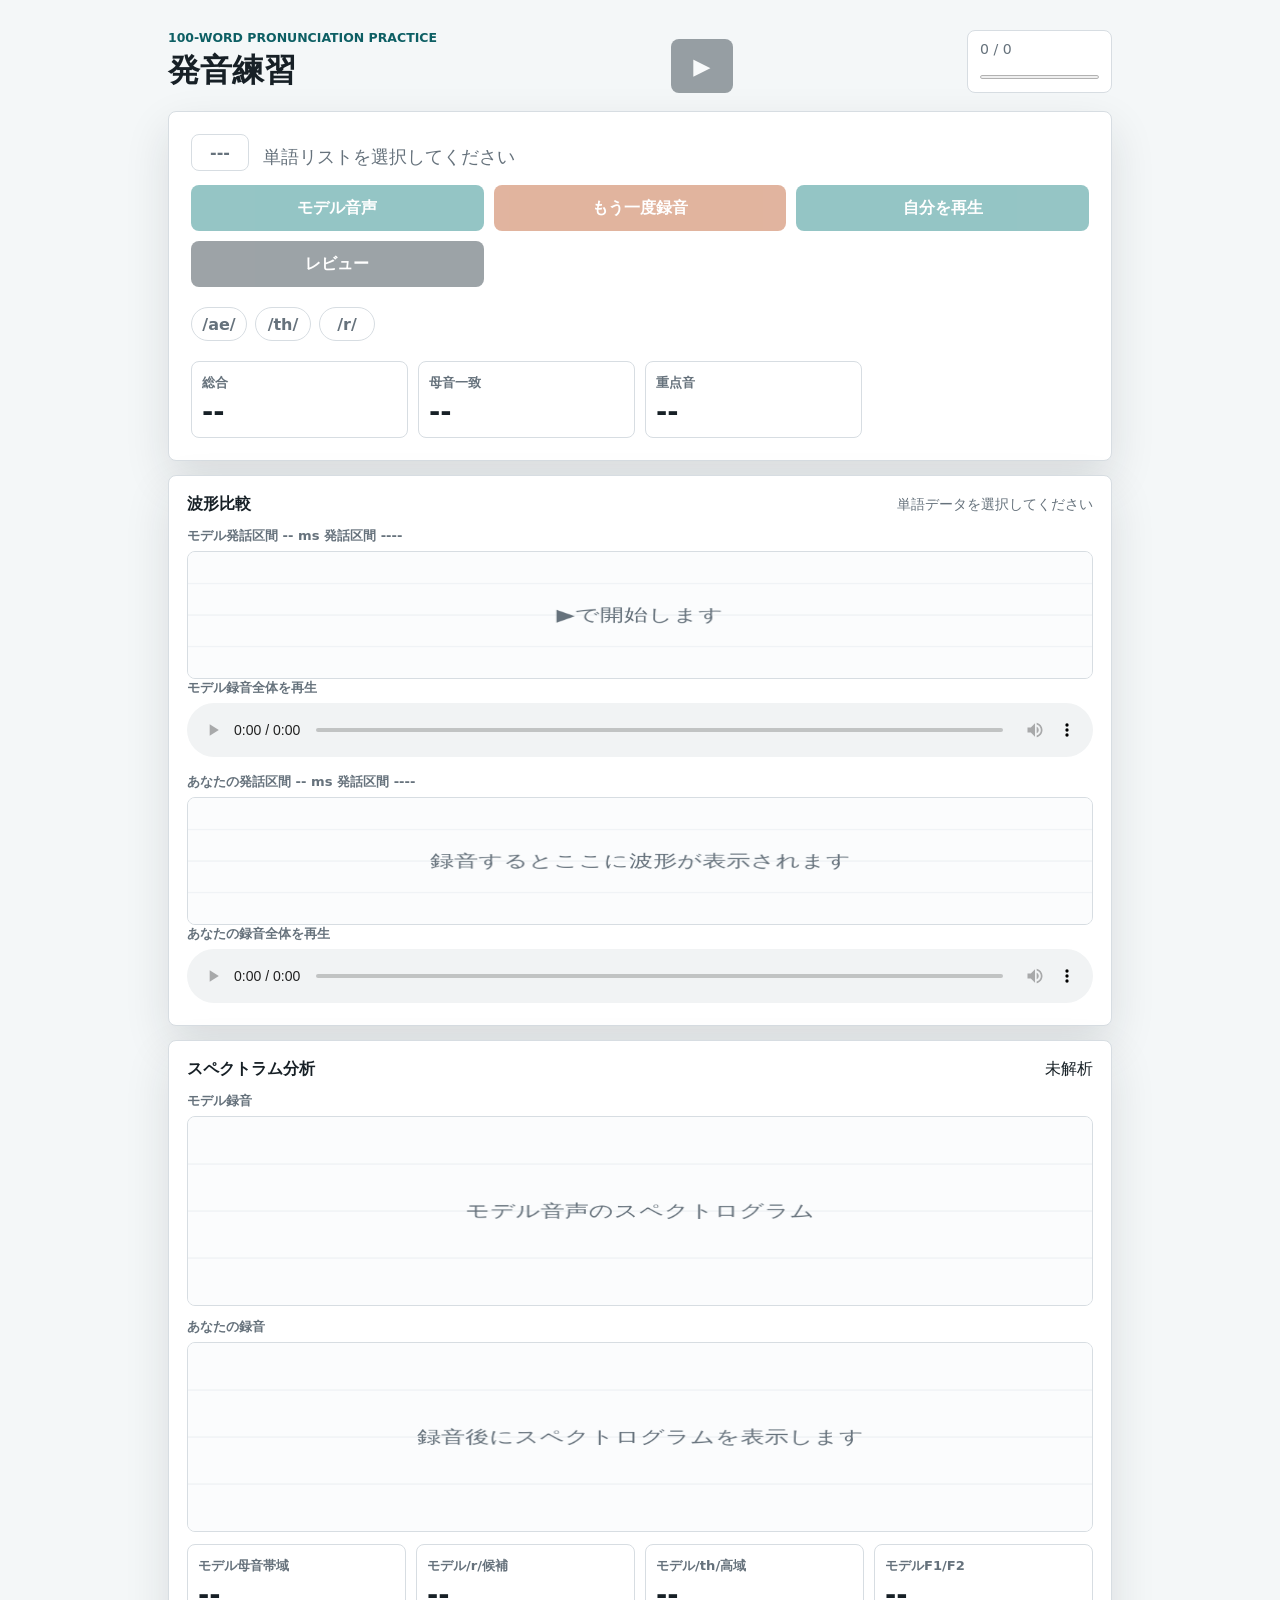
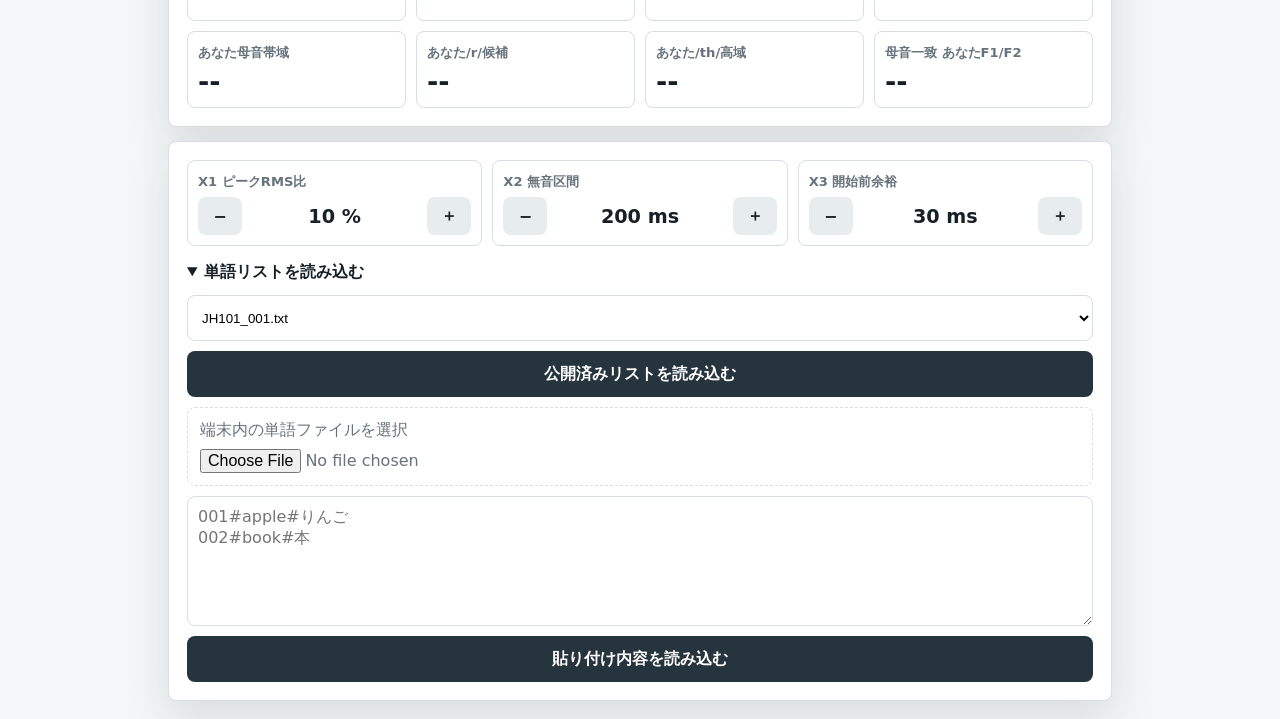
<file: indexV17.html>
<!--発音学習アプリ indexV17 2026,9,11 : 相対RMS切り出し / user VAD=noiseRMS×4 / SpeechRecognition停止 -->
<!doctype html>
<html lang="ja">
  <head>
    <meta charset="utf-8">
    <meta name="viewport" content="width=device-width, initial-scale=1">
    <title>Av15 Commented</title>
    <style>
:root {
  color-scheme: light;
  --ink: #172026;
  --muted: #66727c;
  --line: #d7dde2;
  --panel: #ffffff;
  --page: #f4f7f8;
  --accent: #157f7f;
  --accent-strong: #0d5f64;
  --warn: #bd5a2a;
  --good: #23845f;
  --shadow: 0 18px 45px rgba(23, 32, 38, 0.12);
}
* {
  box-sizing: border-box;
}

body {
  margin: 0;
  min-height: 100vh;
  background: var(--page);
  color: var(--ink);
  font-family: system-ui, -apple-system, BlinkMacSystemFont, "Segoe UI", sans-serif;
}

button,
textarea,
input {
  font: inherit;
}

.app-shell {
  width: min(100%, 980px);
  margin: 0 auto;
  padding: 18px;
}

.top-bar {
  display: flex;
  align-items: end;
  justify-content: space-between;
  gap: 16px;
  padding: 12px 0 18px;
}

.eyebrow {
  margin: 0 0 4px;
  color: var(--accent-strong);
  font-size: 0.78rem;
  font-weight: 700;
  letter-spacing: 0;
  text-transform: uppercase;
}

h1,
h2 {
  margin: 0;
}

h1 {
  font-size: 2rem;
}

h2 {
  font-size: 1rem;
}

.progress-card {
  min-width: 145px;
  padding: 10px 12px;
  background: var(--panel);
  border: 1px solid var(--line);
  border-radius: 8px;
}

.progress-card span {
  display: block;
  margin-bottom: 6px;
  color: var(--muted);
  font-size: 0.88rem;
}

progress {
  width: 100%;
  height: 8px;
  accent-color: var(--accent);
}

.practice-panel,
.wave-panel,
.spectrum-panel,
.review-panel,
.tools-panel {
  background: var(--panel);
  border: 1px solid var(--line);
  border-radius: 8px;
  box-shadow: var(--shadow);
}

.practice-panel {
  padding: 22px;
}

.word-area {
  display: grid;
  grid-template-columns: auto 1fr;
  align-items: center;
  gap: 14px;
}

.word-number {
  min-width: 58px;
  padding: 8px 10px;
  border: 1px solid var(--line);
  border-radius: 8px;
  color: var(--muted);
  text-align: center;
  font-weight: 700;
}

.word {
  overflow-wrap: anywhere;
  font-size: clamp(2.5rem, 14vw, 5.4rem);
  line-height: 0.95;
  font-weight: 800;
}

.focus-letter {
  color: #c5362f;
}

.meaning {
  margin-top: 8px;
  color: var(--muted);
  font-size: 1.1rem;
}

.focus-row {
  display: flex;
  gap: 8px;
  margin: 20px 0;
}

.focus-chip {
  display: inline-flex;
  min-width: 56px;
  height: 34px;
  align-items: center;
  justify-content: center;
  border: 1px solid var(--line);
  border-radius: 999px;
  color: var(--muted);
  font-weight: 700;
}

.focus-chip.active {
  border-color: var(--accent);
  background: #e4f5f3;
  color: var(--accent-strong);
}

.settings-row {
  display: grid;
  grid-template-columns: repeat(3, 1fr);
  gap: 10px;
  margin: 0 0 16px;
}

.setting-box {
  border: 1px solid var(--line);
  border-radius: 8px;
  padding: 10px;
}

.stepper {
  display: grid;
  grid-template-columns: 44px 1fr 44px;
  align-items: center;
  gap: 8px;
  margin-top: 6px;
}

.stepper button {
  min-height: 38px;
  background: #e7ecef;
  color: var(--ink);
}

.stepper strong {
  text-align: center;
  font-size: 1.2rem;
}

.controls {
  display: grid;
  grid-template-columns: repeat(3, 1fr);
  gap: 10px;
  margin-top: 14px;
}

button {
  min-height: 46px;
  border: 0;
  border-radius: 8px;
  cursor: pointer;
  font-weight: 750;
}

button:disabled {
  cursor: not-allowed;
  opacity: 0.45;
}

.icon-button {
  background: #e7ecef;
  color: var(--ink);
  font-size: 1.25rem;
}

.main-button {
  background: var(--accent);
  color: #fff;
}

.start-button {
  width: 62px;
  min-width: 62px;
  height: 54px;
  background: #26343d;
  color: #fff;
  font-size: 1.4rem;
}

.dark-button {
  background: #26343d;
}

.main-button.recording {
  animation: recordingPulse 0.8s ease-in-out infinite alternate;
  background: #8ca4a6;
}

.record-button {
  background: var(--warn);
  color: #fff;
}

.record-button.recording {
  background: #9f2f2f;
}

@keyframes recordingPulse {
  from {
    opacity: 0.42;
  }

  to {
    opacity: 1;
  }
}

.score-grid {
  display: grid;
  grid-template-columns: repeat(4, 1fr);
  gap: 10px;
  margin-top: 16px;
}

.score-tile {
  min-height: 76px;
  padding: 10px;
  border: 1px solid var(--line);
  border-radius: 8px;
}

.label,
.wave-label {
  color: var(--muted);
  font-size: 0.82rem;
  font-weight: 700;
}

.score-tile strong {
  display: block;
  margin-top: 4px;
  font-size: 1.7rem;
}

.wave-panel,
.spectrum-panel,
.review-panel,
.tools-panel {
  margin-top: 14px;
  padding: 18px;
}

.wave-header {
  display: flex;
  align-items: center;
  justify-content: space-between;
  gap: 12px;
  margin-bottom: 12px;
}

#recordingStatus {
  color: var(--muted);
  font-size: 0.9rem;
}

.wave-stack {
  display: grid;
  gap: 12px;
}

canvas {
  display: block;
  width: 100%;
  height: 128px;
  margin-top: 6px;
  border: 1px solid var(--line);
  border-radius: 8px;
  background: #fbfcfd;
}

audio {
  width: 100%;
  margin-top: 6px;
}

#spectrumCanvas,
#modelSpectrumCanvas {
  height: 190px;
}

.feature-grid {
  display: grid;
  grid-template-columns: repeat(4, 1fr);
  gap: 10px;
  margin-top: 12px;
}

details + details {
  margin-top: 10px;
}

summary {
  cursor: pointer;
  font-weight: 750;
}

.import-grid,
.recognition-box {
  display: grid;
  gap: 10px;
  margin-top: 12px;
}

.file-box {
  display: grid;
  gap: 8px;
  padding: 12px;
  border: 1px dashed var(--line);
  border-radius: 8px;
  color: var(--muted);
}

textarea {
  min-height: 130px;
  width: 100%;
  resize: vertical;
  border: 1px solid var(--line);
  border-radius: 8px;
  padding: 10px;
}

select {
  min-height: 46px;
  width: 100%;
  border: 1px solid var(--line);
  border-radius: 8px;
  padding: 0 10px;
  background: #fff;
}

#loadPasteButton,
#loadHostedButton,
#recognitionButton {
  background: #26343d;
  color: #fff;
}

.review-list {
  display: grid;
  gap: 8px;
}

.review-row {
  display: flex;
  align-items: center;
  justify-content: space-between;
  min-height: 52px;
  padding: 8px 12px;
  border: 1px solid var(--line);
  background: #fff;
  color: var(--ink);
  text-align: left;
}

.review-word-button {
  min-width: 72px;
  min-height: 38px;
  background: var(--accent);
  color: #fff;
}

.review-row strong {
  font-size: 1.25rem;
}

.empty-review {
  color: var(--muted);
}

#recognitionResult {
  margin: 0;
  color: var(--muted);
}

@media (max-width: 680px) {
  .app-shell {
    padding: 12px;
  }

  .top-bar {
    align-items: stretch;
    flex-direction: column;
  }

  .controls {
    grid-template-columns: repeat(2, 1fr);
  }

  .score-grid {
    grid-template-columns: repeat(2, 1fr);
  }

  .feature-grid {
    grid-template-columns: repeat(2, 1fr);
  }

  .settings-row {
    grid-template-columns: 1fr;
  }
}

</style>
  </head>
  <body>
    <main class="app-shell">
      <section class="top-bar" aria-label="学習状況">
        <div>
          <p class="eyebrow">100-word pronunciation practice</p>
          <h1>発音練習</h1>
        </div>
        <button class="start-button" id="nextWordButton" type="button">▶</button>
        <div class="progress-card">
          <span id="progressText">1 / 12</span>
          <progress id="progressBar" value="1" max="12"></progress>
        </div>
      </section>

      <div id="practiceView">
      <section class="practice-panel">
        <div class="word-area">
          <div class="word-number" id="wordNumber">001</div>
          <div>
            <div class="word" id="wordText">apple</div>
            <div class="meaning" id="meaningText">りんご</div>
          </div>
        </div>

        <div class="controls" aria-label="練習操作">
          <button class="main-button" id="speakButton" type="button">モデル音声</button>
          <button class="record-button" id="recordButton" type="button">もう一度録音</button>
          <button class="main-button" id="playMineButton" type="button" disabled>自分を再生</button>
          <button class="main-button dark-button" id="reviewButton" type="button">レビュー</button>
        </div>

        <div class="focus-row" aria-label="重点音">
          <span class="focus-chip" id="aeChip">/ae/</span>
          <span class="focus-chip" id="thChip">/th/</span>
          <span class="focus-chip" id="rChip">/r/</span>
        </div>

        <div class="score-grid">
          <div class="score-tile">
            <span class="label">総合</span>
            <strong id="overallScore">--</strong>
          </div>
          <div class="score-tile">
            <span class="label">母音一致</span>
            <strong id="vowelScore">--</strong>
          </div>
          <div class="score-tile">
            <span class="label">重点音</span>
            <strong id="focusScore">--</strong>
          </div>
        </div>
      </section>

      <section class="wave-panel" aria-label="波形比較">
        <div class="wave-header">
          <h2>波形比較</h2>
          <span id="recordingStatus">録音待機中</span>
        </div>
        <div class="wave-stack">
          <div>
            <div class="wave-label">モデル発話区間 <span id="modelDurationText">-- ms</span> <span id="modelTrimText">発話区間 ----</span></div>
            <canvas id="modelCanvas" width="900" height="180"></canvas>
            <div class="wave-label">モデル録音全体を再生</div>
            <audio id="modelRawPlayer" controls></audio>
          </div>
          <div>
            <div class="wave-label">あなたの発話区間 <span id="userDurationText">-- ms</span> <span id="userTrimText">発話区間 ----</span></div>
            <canvas id="userCanvas" width="900" height="180"></canvas>
            <div class="wave-label">あなたの録音全体を再生</div>
            <audio id="userRawPlayer" controls></audio>
          </div>
        </div>
      </section>

      <section class="spectrum-panel" aria-label="スペクトラム分析">
        <div class="wave-header">
          <h2>スペクトラム分析</h2>
          <span id="analysisLatency">未解析</span>
        </div>
        <div class="wave-stack">
          <div>
            <div class="wave-label">モデル録音</div>
            <canvas id="modelSpectrumCanvas" width="900" height="260"></canvas>
          </div>
          <div>
            <div class="wave-label">あなたの録音</div>
            <canvas id="spectrumCanvas" width="900" height="260"></canvas>
          </div>
        </div>
        <div class="feature-grid">
          <div class="score-tile">
            <span class="label">モデル母音帯域</span>
            <strong id="modelVowelFeature">--</strong>
          </div>
          <div class="score-tile">
            <span class="label">モデル/r/候補</span>
            <strong id="modelRFeature">--</strong>
          </div>
          <div class="score-tile">
            <span class="label">モデル/th/高域</span>
            <strong id="modelThFeature">--</strong>
          </div>
          <div class="score-tile">
            <span class="label">モデルF1/F2</span>
            <strong id="modelFormants">--</strong>
          </div>
          <div class="score-tile">
            <span class="label">あなた母音帯域</span>
            <strong id="vowelFeature">--</strong>
          </div>
          <div class="score-tile">
            <span class="label">あなた/r/候補</span>
            <strong id="rFeature">--</strong>
          </div>
          <div class="score-tile">
            <span class="label">あなた/th/高域</span>
            <strong id="thFeature">--</strong>
          </div>
          <div class="score-tile">
            <span class="label">母音一致 あなたF1/F2</span>
            <strong id="formantMatch">--</strong>
          </div>
        </div>
      </section>

      <section class="tools-panel">
        <div class="settings-row" aria-label="録音判定設定">
          <div class="setting-box">
            <span class="label">X1 ピークRMS比</span>
            <div class="stepper">
              <button id="x1DownButton" type="button">−</button>
              <strong id="x1Value">10 %</strong>
              <button id="x1UpButton" type="button">＋</button>
            </div>
          </div>
          <div class="setting-box">
            <span class="label">X2 無音区間</span>
            <div class="stepper">
              <button id="x2DownButton" type="button">−</button>
              <strong id="x2Value">200 ms</strong>
              <button id="x2UpButton" type="button">＋</button>
            </div>
          </div>
          <div class="setting-box">
            <span class="label">X3 開始前余裕</span>
            <div class="stepper">
              <button id="x3DownButton" type="button">−</button>
              <strong id="x3Value">30 ms</strong>
              <button id="x3UpButton" type="button">＋</button>
            </div>
          </div>
        </div>
        <details id="wordListDetails">
          <summary>単語リストを読み込む</summary>
          <div class="import-grid">
            <select id="hostedWordSelect" aria-label="公開済み単語ファイル">
              <option value="JH001.txt">JH001.txt</option>
              <option value="JH101.txt">JH101.txt</option>
              <option value="JH201.txt">JH201.txt</option>
              <option value="JH301.txt">JH301.txt</option>
              <option value="JH401.txt">JH401.txt</option>
              <option value="JH501.txt">JH501.txt</option>
              <option value="JH601.txt">JH601.txt</option>
              <option value="JH701.txt">JH701.txt</option>
              <option value="JH801.txt">JH801.txt</option>
              <option value="JH901.txt">JH901.txt</option>
              <option value="JH1001.txt">JH1001.txt</option>
              <option value="JH1101.txt">JH1101.txt</option>
              <option value="JH1201.txt">JH1201.txt</option>
              <option value="JH1301.txt">JH1301.txt</option>
            </select>
            <button id="loadHostedButton" type="button">公開済みリストを読み込む</button>
            <label class="file-box">
              <span>端末内の単語ファイルを選択</span>
              <input id="fileInput" type="file" accept=".txt,text/plain">
            </label>
            <textarea id="wordPaste" placeholder="001#apple#りんご&#10;002#book#本"></textarea>
            <button id="loadPasteButton" type="button">貼り付け内容を読み込む</button>
          </div>
        </details>

      </section>
      </div>

      <section class="review-panel" id="reviewView" hidden>
        <div class="wave-header">
          <h2>レビュー</h2>
          <button class="main-button" id="exportDataButton" type="button">データ書き出し</button>
        </div>
        <div class="review-list" id="reviewList"></div>
      </section>
    </main>

    <script>

/*
  indexV17.html
  ------------------------------------------------------------
  発音学習アプリ V17。相対RMSによるvoice開始判定とnoiseRMS×4によるuser_all停止判定を採用。
  元データは、Au1v1へ改修する前の Av15 相当コミット 0603cf9 の index.html です。

  Av15の録音停止仕様:
  - X1 = RMS閾値
  - X2 = RMS<X1 が継続したら無音とみなす時間
  - 一度発話を検出した後、RMS<X1 が X2秒続いた時点で録音停止
  - Au1v1の「無音条件成立後さらにX2秒録る」変更は含みません

  主な処理:
  1. 単語ファイルを読み込む
  2. モデル音声をTTSで再生し、その音をマイク録音する
  3. ユーザ音声をMediaRecorderで録音する
  4. VADで録音停止タイミングを決める
  5. trimUserSpeechBuffer()で発話区間を切り出す
  6. 波形・スペクトラム・簡易評点を表示する
*/
const WORD_FILES = [
  "JH101_001.txt",
  "JH101_101.txt",
  "JH101_201.txt",
  "JH101_301.txt",
  "JH101_401.txt",
  "JH101_501.txt",
  "JH101_601.txt",
  "JH101_701.txt",
  "JH101_801.txt",
  "JH101_901.txt",
  "JH101_1001.txt",
  "JH101_1101.txt",
  "JH101_1201.txt",
  "JH101_1301.txt",
];

// 最後に使用した単語ファイル名をブラウザのlocalStorageに保存するためのキー。
const STORAGE_KEY = "jh101-last-word-file";
// V17:
// X1: demo/user の各 all 音声について、ピークRMSの何%を発話開始閾値にするか。
const X1_STORAGE_KEY = "jh101-peak-rms-percent-x1-v17";
// X2: user_all で RMS < noiseRMS×4 が何ms連続したら録音停止するか。
//      user_voice は user_all の末尾から同じ X2 ms を除いて終了する。
const X2_STORAGE_KEY = "jh101-silence-ms-x2-v17";
// X3: X1%閾値を最初に超えた時点から何ms前へ戻して voice を開始するか。
const X3_STORAGE_KEY = "jh101-preroll-ms-x3-v17";

// アプリ全体の状態。単語、録音Blob、切り出し後音声、解析結果、評点、X1/X2/X3などを保持します。
const state = {
  words: [],
  wordFileName: "",
  index: -1,
  view: "practice",
  micStream: null,
  mediaRecorder: null,
  recordingChunks: [],
  recordedBlob: null,
  rawRecordedBlob: null,
  rawRecordedWavBlob: null,
  recordedUrl: null,
  rawRecordedUrl: null,
  rawRecordedWavUrl: null,
  modelBlob: null,
  rawModelBlob: null,
  rawModelWavBlob: null,
  modelUrl: null,
  rawModelUrl: null,
  rawModelWavUrl: null,
  modelDurationMs: 0,
  modelAnalysis: null,
  userAnalysis: null,
  modelTrim: null,
  userTrim: null,
  attempts: new Map(),
  audioContext: null,
  vad: null,
  recognition: null,
  recordingStartedAt: 0,
  x1Percent: readStoredNumber(X1_STORAGE_KEY, 10),
  x2SilenceMs: readStoredNumber(X2_STORAGE_KEY, 200),
  x3PrerollMs: readStoredNumber(X3_STORAGE_KEY, 30),
  // user_all のVADで実測した背景雑音RMSと停止閾値を保持。
  lastVadNoiseRms: null,
  lastVadThresholdRms: null,
  lastMetrics: null,
};

// 画面上のHTML要素への参照。起動時にまとめて取得しておきます。
const els = {
  practiceView: document.querySelector("#practiceView"),
  reviewView: document.querySelector("#reviewView"),
  progressText: document.querySelector("#progressText"),
  progressBar: document.querySelector("#progressBar"),
  wordNumber: document.querySelector("#wordNumber"),
  wordText: document.querySelector("#wordText"),
  meaningText: document.querySelector("#meaningText"),
  aeChip: document.querySelector("#aeChip"),
  thChip: document.querySelector("#thChip"),
  rChip: document.querySelector("#rChip"),
  x1Value: document.querySelector("#x1Value"),
  x2Value: document.querySelector("#x2Value"),
  x3Value: document.querySelector("#x3Value"),
  x1DownButton: document.querySelector("#x1DownButton"),
  x1UpButton: document.querySelector("#x1UpButton"),
  x2DownButton: document.querySelector("#x2DownButton"),
  x2UpButton: document.querySelector("#x2UpButton"),
  x3DownButton: document.querySelector("#x3DownButton"),
  x3UpButton: document.querySelector("#x3UpButton"),
  nextWordButton: document.querySelector("#nextWordButton"),
  reviewButton: document.querySelector("#reviewButton"),
  exportDataButton: document.querySelector("#exportDataButton"),
  reviewList: document.querySelector("#reviewList"),
  speakButton: document.querySelector("#speakButton"),
  recordButton: document.querySelector("#recordButton"),
  playMineButton: document.querySelector("#playMineButton"),
  modelCanvas: document.querySelector("#modelCanvas"),
  userCanvas: document.querySelector("#userCanvas"),
  modelSpectrumCanvas: document.querySelector("#modelSpectrumCanvas"),
  spectrumCanvas: document.querySelector("#spectrumCanvas"),
  recordingStatus: document.querySelector("#recordingStatus"),
  modelDurationText: document.querySelector("#modelDurationText"),
  userDurationText: document.querySelector("#userDurationText"),
  modelTrimText: document.querySelector("#modelTrimText"),
  userTrimText: document.querySelector("#userTrimText"),
  modelRawPlayer: document.querySelector("#modelRawPlayer"),
  userRawPlayer: document.querySelector("#userRawPlayer"),
  analysisLatency: document.querySelector("#analysisLatency"),
  overallScore: document.querySelector("#overallScore"),
  vowelScore: document.querySelector("#vowelScore"),
  focusScore: document.querySelector("#focusScore"),
  vowelFeature: document.querySelector("#vowelFeature"),
  rFeature: document.querySelector("#rFeature"),
  thFeature: document.querySelector("#thFeature"),
  modelVowelFeature: document.querySelector("#modelVowelFeature"),
  modelRFeature: document.querySelector("#modelRFeature"),
  modelThFeature: document.querySelector("#modelThFeature"),
  modelFormants: document.querySelector("#modelFormants"),
  formantMatch: document.querySelector("#formantMatch"),
  fileInput: document.querySelector("#fileInput"),
  wordListDetails: document.querySelector("#wordListDetails"),
  hostedWordSelect: document.querySelector("#hostedWordSelect"),
  loadHostedButton: document.querySelector("#loadHostedButton"),
  wordPaste: document.querySelector("#wordPaste"),
  loadPasteButton: document.querySelector("#loadPasteButton"),
  recognitionResult: document.querySelector("#recognitionResult"),
};

setupWordFileOptions();
render();
bootstrap();

els.nextWordButton.addEventListener("click", nextPractice);
els.reviewButton.addEventListener("click", showReview);
els.exportDataButton.addEventListener("click", exportSoundData);
els.x1DownButton.addEventListener("click", () => adjustX1(-1));
els.x1UpButton.addEventListener("click", () => adjustX1(1));
els.x2DownButton.addEventListener("click", () => adjustX2(-50));
els.x2UpButton.addEventListener("click", () => adjustX2(50));
els.x3DownButton.addEventListener("click", () => adjustX3(-10));
els.x3UpButton.addEventListener("click", () => adjustX3(10));
els.speakButton.addEventListener("click", playModelAudio);
els.recordButton.addEventListener("click", retryRecording);
els.playMineButton.addEventListener("click", playRecording);
els.fileInput.addEventListener("change", loadSelectedFile);
els.loadHostedButton.addEventListener("click", loadHostedWords);
els.loadPasteButton.addEventListener("click", loadPastedWords);

async function bootstrap() {
  await requestMicrophoneAccess();
  const lastFile = localStorage.getItem(STORAGE_KEY);
  if (lastFile && WORD_FILES.includes(lastFile)) {
    els.hostedWordSelect.value = lastFile;
    await loadHostedWords();
  } else {
    setStatus("単語データを選択してください");
    els.wordListDetails.open = true;
  }
}

function setupWordFileOptions() {
  els.hostedWordSelect.innerHTML = WORD_FILES
    .map((file) => `<option value="${file}">${file}</option>`)
    .join("");
}

/*
  単語ファイルを解析します。
  形式: 番号#表示スペル#発音スペル#表示意味#発音意味#発音記号#
  発音スペル・発音意味が空なら表示用の値で補います。
*/
function parseWordText(text) {
  const normalizedText = text.replace(/^\uFEFF/, "");
  const lineItems = normalizedText
    .split(/\r\n|\n|\r/)
    .map((line) => line.trim())
    .filter(Boolean)
    .map(parseWordLine)
    .filter((item) => item.displaySpelling);

  if (lineItems.length > 1) return lineItems;

  const tokens = normalizedText
    .split("#")
    .map((field) => field.trim());
  if (tokens.at(-1) === "") tokens.pop();
  if (tokens.length >= 12 && tokens.length % 6 === 0) {
    const chunked = [];
    for (let index = 0; index < tokens.length; index += 6) {
      chunked.push(parseWordFields(tokens.slice(index, index + 6), chunked.length));
    }
    return chunked.filter((item) => item.displaySpelling);
  }

  return lineItems;
}

function parseWordLine(line, lineIndex) {
  const fields = line.split("#");
  if (fields.at(-1) === "") fields.pop();
  return parseWordFields(fields, lineIndex);
}

function parseWordFields(fields, lineIndex) {
  let id;
  let displaySpelling;
  let spokenSpelling;
  let displayMeaning;
  let spokenMeaning;
  let phonetic;

  if (fields.length >= 6) {
    [id, displaySpelling, spokenSpelling, displayMeaning, spokenMeaning, phonetic] = fields;
  } else {
    [id, displaySpelling, displayMeaning] = fields;
    spokenSpelling = displaySpelling;
    spokenMeaning = displayMeaning;
    phonetic = "0";
  }

  id = (id || String(lineIndex + 1)).trim();
  displaySpelling = (displaySpelling || "").trim();
  spokenSpelling = (spokenSpelling || displaySpelling).trim();
  displayMeaning = (displayMeaning || "").trim();
  spokenMeaning = (spokenMeaning || displayMeaning).trim();
  phonetic = (phonetic || "0").trim();
  return {
    id,
    displaySpelling,
    spokenSpelling,
    displayMeaning,
    spokenMeaning,
    phonetic,
  };
}

function render() {
  const word = currentWord();
  const currentNumber = state.index < 0 ? 0 : state.index + 1;
  els.progressText.textContent = `${currentNumber} / ${state.words.length}${state.wordFileName ? ` ${state.wordFileName}` : ""}`;
  els.progressBar.max = Math.max(1, state.words.length);
  els.progressBar.value = currentNumber;
  els.wordNumber.textContent = word?.id || "---";
  els.wordText.textContent = word ? word.displaySpelling : "";
  els.meaningText.textContent = word
    ? (word.displayMeaning || "意味なし")
    : state.words.length
      ? "▶で最初の単語を開始"
      : "単語リストを選択してください";
  els.nextWordButton.disabled = !state.words.length || state.index === state.words.length - 1;
  els.reviewButton.disabled = !state.attempts.size;
  els.speakButton.disabled = state.index < 0;
  els.recordButton.disabled = state.index < 0;
  els.playMineButton.disabled = !state.recordedUrl;

  const focus = word ? getFocusSounds(word) : { ae: false, th: false, r: false };
  setChip(els.aeChip, focus.ae);
  setChip(els.thChip, focus.th);
  setChip(els.rChip, focus.r);
  renderSettings();

  if (!word) {
    clearCanvas(els.modelCanvas, "▶で開始します");
    clearCanvas(els.modelSpectrumCanvas, "モデル音声のスペクトログラム");
  } else if (!state.modelAnalysis) {
    clearCanvas(els.modelCanvas, "モデル音声を録音して表示します");
    clearCanvas(els.modelSpectrumCanvas, "モデル音声のスペクトログラム");
  }

  if (!state.recordedUrl) {
    clearCanvas(els.userCanvas, "録音するとここに波形が表示されます");
    clearCanvas(els.spectrumCanvas, "録音後にスペクトログラムを表示します");
    resetScores();
  }
}

function currentWord() {
  return state.index >= 0 ? state.words[state.index] : null;
}

function setChip(element, active) {
  element.classList.toggle("active", active);
}

function nextPractice() {
  if (state.index >= state.words.length - 1) return;
  state.index += 1;
  clearCurrentAudio({ revokeSaved: false });
  render();
  speakCurrentWord({ recordAfter: true });
}

function retryRecording() {
  if (state.index < 0) return;
  startRecording({ autoStop: true, source: "manual" });
}

function adjustX1(delta) {
  state.x1Percent = clamp(Math.round(state.x1Percent + delta), 1, 100);
  localStorage.setItem(X1_STORAGE_KEY, String(state.x1Percent));
  renderSettings();
}

function adjustX2(delta) {
  state.x2SilenceMs = clamp(Math.round(state.x2SilenceMs + delta), 50, 2000);
  localStorage.setItem(X2_STORAGE_KEY, String(state.x2SilenceMs));
  renderSettings();
}

function adjustX3(delta) {
  state.x3PrerollMs = clamp(Math.round(state.x3PrerollMs + delta), 0, 500);
  localStorage.setItem(X3_STORAGE_KEY, String(state.x3PrerollMs));
  renderSettings();
}

function renderSettings() {
  els.x1Value.textContent = `${state.x1Percent} %`;
  els.x2Value.textContent = `${state.x2SilenceMs} ms`;
  els.x3Value.textContent = `${state.x3PrerollMs} ms`;
}

function playModelAudio() {
  if (state.modelUrl) {
    const audio = new Audio(state.modelUrl);
    audio.volume = 1;
    audio.play();
    return;
  }
  speakCurrentWord({ recordAfter: false });
}

/*
  モデル音声をTTSで再生します。
  recordAfter=true の場合は、TTS音声をマイクで録音してモデル音データを作り、
  その後ユーザ録音へ進みます。
*/
async function speakCurrentWord({ recordAfter }) {
  const current = currentWord();
  if (!current || !("speechSynthesis" in window)) {
    setStatus("このブラウザは読み上げに対応していません");
    return;
  }

  const modelCapturePromise = recordAfter
    ? startModelCapture().catch((error) => {
      setStatus(`モデル録音なしで再生します: ${error.message}`);
      return null;
    })
    : Promise.resolve(null);
  window.speechSynthesis.cancel();
  const utterance = new SpeechSynthesisUtterance(current.spokenSpelling);
  utterance.lang = "en-US";
  utterance.rate = 0.82;
  utterance.pitch = 1;
  utterance.onstart = () => setStatus("モデル音声を再生中");
  utterance.onend = async () => {
    const modelCapture = await modelCapturePromise;
    if (modelCapture) {
      const rawModelBlob = await stopModelCapture(modelCapture);
      await analyzeRecording(rawModelBlob, "model");
    }
    if (recordAfter) {
      setStatus("0.1秒後に録音を開始します");
      window.setTimeout(() => startRecording({ autoStop: true, source: "model" }), 100);
    } else {
      setStatus("聞き比べできます");
    }
  };
  window.setTimeout(() => window.speechSynthesis.speak(utterance), recordAfter ? 200 : 0);
}

// モデル音声を録音するために、マイク入力をMediaRecorderへ接続します。
async function startModelCapture() {
  const stream = await ensureMicrophoneStream();
  const mimeType = pickMimeType();
  const recorder = new MediaRecorder(stream, mimeType ? { mimeType } : undefined);
  const chunks = [];
  recorder.addEventListener("dataavailable", (event) => {
    if (event.data.size > 0) chunks.push(event.data);
  });
  recorder.start(100);
  return { recorder, chunks };
}

function stopModelCapture(capture) {
  return new Promise((resolve) => {
    capture.recorder.addEventListener("stop", () => {
      const type = capture.chunks[0]?.type || "audio/webm";
      resolve(new Blob(capture.chunks, { type }));
    }, { once: true });
    window.setTimeout(() => {
      if (capture.recorder.state === "recording") capture.recorder.stop();
    }, 80);
  });
}

/*
  ユーザ音声の録音開始処理です。
  - getUserMediaでマイクを取得
  - MediaRecorderで録音チャンクを蓄積
  - autoStop=trueならstartVad()でRMSを監視
  - stopイベントで録音全体Blobを作り、analyzeRecording()へ渡します
*/
async function startRecording({ autoStop, source }) {
  if (state.mediaRecorder?.state === "recording") {
    stopRecording();
    return;
  }

  if (!navigator.mediaDevices?.getUserMedia) {
    setStatus("このブラウザは録音に対応していません");
    return;
  }

  try {
    clearUserAudio();
    const audioContext = getAudioContext();
    if (audioContext.state === "suspended") await audioContext.resume();
    const stream = await ensureMicrophoneStream();
    const mimeType = pickMimeType();
    state.mediaRecorder = new MediaRecorder(stream, mimeType ? { mimeType } : undefined);
    state.recordingChunks = [];
    state.recordingStartedAt = performance.now();
    // V17: SpeechRecognitionは停止。ブラウザ/OSの通知音がdemo_allへ混入するのを避ける。

    state.mediaRecorder.addEventListener("dataavailable", (event) => {
      if (event.data.size > 0) state.recordingChunks.push(event.data);
    });

    state.mediaRecorder.addEventListener("stop", async () => {
      stopVad();
      // V17: SpeechRecognitionは使用していないため停止処理も不要。
      const type = state.recordingChunks[0]?.type || "audio/webm";
      const rawBlob = new Blob(state.recordingChunks, { type });
      els.recordButton.textContent = "もう一度録音";
      els.recordButton.classList.remove("recording");
      els.playMineButton.classList.remove("recording");
      setStatus("録音完了");
      await analyzeRecording(rawBlob, "user");
      saveAttempt();
      releaseMicrophoneStream();
      setStatus("▶で次の単語を開始");
    }, { once: true });

    state.mediaRecorder.start(100);
    els.recordButton.textContent = "録音停止";
    els.recordButton.classList.add("recording");
    els.playMineButton.disabled = true;
    els.playMineButton.classList.add("recording");
    setStatus(source === "model" ? "復唱してください" : "録音中");
    if (autoStop) startVad(stream);
  } catch (error) {
    setStatus("マイクの使用が許可されませんでした");
  }
}

async function requestMicrophoneAccess() {
  if (!navigator.mediaDevices?.getUserMedia) {
    setStatus("このブラウザは録音に対応していません");
    return;
  }
  try {
    await ensureMicrophoneStream();
    releaseMicrophoneStream();
    setStatus("マイク準備完了");
  } catch (error) {
    setStatus("マイク許可待ち");
  }
}

async function ensureMicrophoneStream() {
  if (state.micStream?.active) return state.micStream;
  state.micStream = await navigator.mediaDevices.getUserMedia({
    audio: {
      echoCancellation: false,
      noiseSuppression: false,
      autoGainControl: false,
    },
  });
  return state.micStream;
}

function releaseMicrophoneStream() {
  if (!state.micStream) return;
  state.micStream.getTracks().forEach((track) => track.stop());
  state.micStream = null;
}

function stopRecording() {
  if (state.mediaRecorder?.state === "recording") state.mediaRecorder.stop();
}

/*
  V17 user_all VAD:
  - 録音開始後、最初の180msを背景雑音区間として noiseRMS を推定する。
  - 停止判定閾値 = noiseRMS × 4。
  - 一度 RMS >= noiseRMS×4 を検出して発話開始済みになった後、
    RMS < noiseRMS×4 が X2 ms 連続した時点で user_all を停止する。
  - 語中の短い無音で切れないよう、無音がX2 ms連続するまで待つ。
  - V17では6秒の最大録音時間を設けない。必要なら録音停止ボタンで手動停止できる。
*/
function startVad(stream) {
  stopVad();
  const audioContext = getAudioContext();
  const source = audioContext.createMediaStreamSource(stream);
  const analyser = audioContext.createAnalyser();
  analyser.fftSize = 1024;
  source.connect(analyser);

  const data = new Float32Array(analyser.fftSize);
  const noiseMeasureMs = 180;
  const silenceAfterSpeechMs = state.x2SilenceMs;
  const minSpeechMs = 120;

  const noiseFrames = [];
  let noiseRms = null;
  let threshold = null;
  let hasSpeech = false;
  let speechStartedAt = 0;
  let silentSince = 0;

  const tick = () => {
    if (state.mediaRecorder?.state !== "recording") return;

    analyser.getFloatTimeDomainData(data);
    const rms = getRms(data);
    const now = performance.now();
    const elapsed = now - state.recordingStartedAt;

    // 最初の180msから背景雑音RMSを推定。
    if (noiseRms === null) {
      noiseFrames.push(rms);
      if (elapsed < noiseMeasureMs) {
        state.vad.frameId = requestAnimationFrame(tick);
        return;
      }

      // 各短時間RMSの二乗平均平方根。サンプル全体のRMSに近い推定値。
      const meanSquare = noiseFrames.reduce((sum, value) => sum + value * value, 0)
        / Math.max(1, noiseFrames.length);
      noiseRms = Math.sqrt(meanSquare);
      threshold = noiseRms * 4;
      state.lastVadNoiseRms = noiseRms;
      state.lastVadThresholdRms = threshold;
      setStatus("復唱してください");
    }

    const isSpeech = rms >= threshold;

    if (isSpeech) {
      if (!hasSpeech) {
        hasSpeech = true;
        speechStartedAt = now;
        setStatus("発声を検出しました");
      }
      silentSince = 0;
    } else if (hasSpeech && !silentSince) {
      silentSince = now;
    }

    const speechLongEnough = hasSpeech && now - speechStartedAt >= minSpeechMs;
    const silenceLongEnough = silentSince && now - silentSince >= silenceAfterSpeechMs;

    if (speechLongEnough && silenceLongEnough) {
      stopRecording();
      return;
    }

    state.vad.frameId = requestAnimationFrame(tick);
  };

  state.vad = { frameId: requestAnimationFrame(tick), source, analyser };
}

function stopVad() {
  if (!state.vad) return;
  cancelAnimationFrame(state.vad.frameId);
  state.vad.source.disconnect();
  state.vad.analyser.disconnect();
  state.vad = null;
}

function pickMimeType() {
  const candidates = ["audio/webm;codecs=opus", "audio/webm", "audio/mp4", "audio/mpeg"];
  return candidates.find((type) => window.MediaRecorder?.isTypeSupported(type));
}

function playRecording() {
  if (!state.recordedUrl) return;
  const audio = new Audio(state.recordedUrl);
  audio.volume = 1;
  audio.play();
}

/*
  録音BlobをAudioBufferへデコードし、発話区間切り出し、波形/RMS、スペクトラム、
  フォルマント、評点計算へ渡す中心処理です。
  rawBlobは録音全体、audioBufferは切り出し後の発話区間です。
*/
async function analyzeRecording(rawBlob, target) {
  const analysisStartedAt = performance.now();
  const buffer = await rawBlob.arrayBuffer();
  const audioContext = getAudioContext();
  const rawAudioBuffer = await audioContext.decodeAudioData(buffer.slice(0));
  const trimmed = target === "user" ? trimUserSpeechBuffer(rawAudioBuffer) : trimModelSpeechBuffer(rawAudioBuffer);
  const audioBuffer = trimmed.audioBuffer;
  const rawWavBlob = encodeWav(rawAudioBuffer);
  const samples = audioBuffer.getChannelData(0);
  const rmsEnvelope = createRmsEnvelope(samples, 160);
  const rmsEnvelope10ms = createRmsEnvelopeByWindow(samples, audioBuffer.sampleRate, 10);
  const envelope = normalize(rmsEnvelope);
  const spectral = analyzeSpectrum(samples, audioBuffer.sampleRate);
  const analysis = { spectral, envelope, rmsEnvelope, rmsEnvelope10ms };

  if (target === "model") {
    revokeUrl(state.modelUrl);
    revokeUrl(state.rawModelUrl);
    revokeUrl(state.rawModelWavUrl);
    state.rawModelBlob = rawBlob;
    state.rawModelUrl = URL.createObjectURL(rawBlob);
    state.rawModelWavBlob = rawWavBlob;
    state.rawModelWavUrl = URL.createObjectURL(rawWavBlob);
    state.modelTrim = trimmed;
    state.modelAnalysis = analysis;
    state.modelBlob = encodeWav(audioBuffer);
    state.modelUrl = URL.createObjectURL(state.modelBlob);
    state.modelDurationMs = Math.round(audioBuffer.duration * 1000);
    drawEnvelope(els.modelCanvas, envelope, "#157f7f");
    drawSpectrogram(els.modelSpectrumCanvas, spectral);
    els.modelDurationText.textContent = `${state.modelDurationMs} ms`;
    els.modelTrimText.textContent = formatTrimText(trimmed);
    els.modelRawPlayer.src = state.rawModelWavUrl;
  } else {
    revokeUrl(state.rawRecordedUrl);
    revokeUrl(state.rawRecordedWavUrl);
    state.rawRecordedBlob = rawBlob;
    state.rawRecordedUrl = URL.createObjectURL(rawBlob);
    state.rawRecordedWavBlob = rawWavBlob;
    state.rawRecordedWavUrl = URL.createObjectURL(rawWavBlob);
    state.userTrim = trimmed;
    state.userAnalysis = analysis;
    state.recordedBlob = encodeWav(audioBuffer);
    revokeUrl(state.recordedUrl);
    state.recordedUrl = URL.createObjectURL(state.recordedBlob);
    els.playMineButton.disabled = false;
    drawEnvelope(els.userCanvas, envelope, "#bd5a2a");
    drawSpectrogram(els.spectrumCanvas, spectral);
    els.userDurationText.textContent = `${Math.round(audioBuffer.duration * 1000)} ms`;
    els.userTrimText.textContent = formatTrimText(trimmed);
    els.userRawPlayer.src = state.rawRecordedWavUrl;
    renderScores(performance.now() - analysisStartedAt);
  }
}

function formatTrimText(trimmed) {
  return `全体 ${trimmed.rawDurationMs} ms / 発話区間 ${trimmed.startMs}-${trimmed.endMs}`;
}

// モデル音とユーザ音の解析結果を比較し、総合・母音一致・重点音の表示を更新します。
function renderScores(elapsedMs) {
  const vowelScore = getFormantMatchScore();
  const focusScore = getBandSimilarityScore();
  const overall = Math.round(vowelScore * 0.7 + focusScore * 0.3);
  els.overallScore.textContent = Number.isFinite(overall) ? overall : "--";
  els.vowelScore.textContent = Number.isFinite(vowelScore) ? Math.round(vowelScore) : "--";
  els.focusScore.textContent = Number.isFinite(focusScore) ? Math.round(focusScore) : "--";
  els.analysisLatency.textContent = `解析 ${Math.round(elapsedMs)}ms`;
  els.modelVowelFeature.textContent = Math.round(state.modelAnalysis.spectral.vowel * 100);
  els.modelRFeature.textContent = Math.round(state.modelAnalysis.spectral.rBand * 100);
  els.modelThFeature.textContent = Math.round(state.modelAnalysis.spectral.thBand * 100);
  els.modelFormants.textContent = getFormantText(state.modelAnalysis);
  els.vowelFeature.textContent = Math.round(state.userAnalysis.spectral.vowel * 100);
  els.rFeature.textContent = Math.round(state.userAnalysis.spectral.rBand * 100);
  els.thFeature.textContent = Math.round(state.userAnalysis.spectral.thBand * 100);
  els.formantMatch.textContent = getFormantMatchText();
  setStatus("録音評価完了");
}

function getFormantMatchScore() {
  if (!state.modelAnalysis || !state.userAnalysis) return NaN;
  const model = state.modelAnalysis.spectral.formants;
  const user = state.userAnalysis.spectral.formants;
  const f1Diff = Math.abs(model.f1 - user.f1);
  const f2Diff = Math.abs(model.f2 - user.f2);
  return clamp(100 - (f1Diff / 8 + f2Diff / 18), 0, 100);
}

function getBandSimilarityScore() {
  if (!state.modelAnalysis || !state.userAnalysis) return NaN;
  const model = state.modelAnalysis.spectral;
  const user = state.userAnalysis.spectral;
  const diff = Math.abs(model.vowel - user.vowel)
    + Math.abs(model.rBand - user.rBand)
    + Math.abs(model.thBand - user.thBand);
  return clamp(100 - diff * 120, 0, 100);
}

function getFormantMatchText() {
  if (!state.modelAnalysis || !state.userAnalysis) return "--";
  const score = getFormantMatchScore();
  return `${Math.round(score)} (${getFormantText(state.userAnalysis)})`;
}

function getFormantText(analysis) {
  if (!analysis?.spectral?.formants) return "--";
  const formants = analysis.spectral.formants;
  return `${formants.f1}/${formants.f2}`;
}

// 1単語分の録音URL、解析結果、評点、切り出し時刻をレビュー用に保存します。
function saveAttempt() {
  if (state.index < 0 || !state.recordedUrl) return;
  const vowelScore = getFormantMatchScore();
  const focusScore = getBandSimilarityScore();
  const overall = Math.round(vowelScore * 0.7 + focusScore * 0.3);
  state.attempts.set(state.index, {
    overall,
    vowelScore: Math.round(vowelScore),
    focusScore: Math.round(focusScore),
    recordedUrl: state.recordedUrl,
    modelUrl: state.modelUrl,
    rawModelUrl: state.rawModelUrl,
    rawModelBlob: state.rawModelBlob,
    rawModelWavUrl: state.rawModelWavUrl,
    rawModelWavBlob: state.rawModelWavBlob,
    modelAnalysis: state.modelAnalysis,
    userAnalysis: state.userAnalysis,
    rawRecordedUrl: state.rawRecordedUrl,
    rawRecordedBlob: state.rawRecordedBlob,
    rawRecordedWavUrl: state.rawRecordedWavUrl,
    rawRecordedWavBlob: state.rawRecordedWavBlob,
    modelTrim: state.modelTrim,
    userTrim: state.userTrim,
    modelDurationMs: state.modelDurationMs,
    modelDurationText: els.modelDurationText.textContent,
    userDurationText: els.userDurationText.textContent,
    modelTrimText: els.modelTrimText.textContent,
    userTrimText: els.userTrimText.textContent,
  });
  render();
}

function showReview() {
  state.view = "review";
  els.practiceView.hidden = true;
  els.reviewView.hidden = false;
  renderReviewList();
}

function showPractice() {
  state.view = "practice";
  els.reviewView.hidden = true;
  els.practiceView.hidden = false;
}

function renderReviewList() {
  const rows = [...state.attempts.entries()]
    .sort((a, b) => a[0] - b[0])
    .map(([index, attempt]) => {
      const word = state.words[index];
      return `<div class="review-row">
        <button class="review-word-button" type="button" data-index="${index}">${escapeHtml(word.id)}</button>
        <span>${escapeHtml(word.displaySpelling)}</span>
        <strong>${attempt.overall}</strong>
      </div>`;
    })
    .join("");
  els.reviewList.innerHTML = rows || `<p class="empty-review">まだ実施済みの単語がありません。</p>`;
  els.reviewList.querySelectorAll(".review-word-button").forEach((button) => {
    button.addEventListener("click", () => jumpToReviewedWord(Number(button.dataset.index)));
  });
}

function jumpToReviewedWord(index) {
  state.index = index;
  restoreAttempt(index);
  showPractice();
  render();
  setStatus("録音済みデータを読み込みました");
}

// レビュー済みデータをJSONとして書き出します。Au2 viewerで読む元データです。
async function exportSoundData() {
  const records = [];
  for (const [index, attempt] of [...state.attempts.entries()].sort((a, b) => a[0] - b[0])) {
    const word = state.words[index];
    records.push({
      index,
      id: word.id,
      displaySpelling: word.displaySpelling,
      spokenSpelling: word.spokenSpelling,
      displayMeaning: word.displayMeaning,
      phonetic: word.phonetic,
      scores: {
        overall: attempt.overall,
        vowelScore: attempt.vowelScore,
        focusScore: attempt.focusScore,
      },
      settings: {
        x1Percent: state.x1Percent,
        x2SilenceMs: state.x2SilenceMs,
        x2SilenceSeconds: state.x2SilenceMs / 1000,
        x3PrerollMs: state.x3PrerollMs,
        userVadNoiseRms: state.lastVadNoiseRms,
        userVadThresholdRms: state.lastVadThresholdRms,
        speechRecognitionEnabled: false,
      },
      model: {
        rawAudio: await blobToDataUrl(attempt.rawModelWavBlob || attempt.rawModelBlob),
        trimmedAudio: await blobToDataUrl(await urlToBlob(attempt.modelUrl)),
        trim: attempt.modelTrim,
        durationText: attempt.modelDurationText,
        waveformPng: drawRmsEnvelopeToDataUrl(attempt.modelAnalysis.rmsEnvelope10ms, "#157f7f"),
        spectrumPng: drawSpectrogramToDataUrl(attempt.modelAnalysis.spectral),
      },
      user: {
        rawAudio: await blobToDataUrl(attempt.rawRecordedWavBlob || attempt.rawRecordedBlob),
        trimmedAudio: await blobToDataUrl(await urlToBlob(attempt.recordedUrl)),
        trim: attempt.userTrim,
        durationText: attempt.userDurationText,
        waveformPng: drawRmsEnvelopeToDataUrl(attempt.userAnalysis.rmsEnvelope10ms, "#bd5a2a"),
        spectrumPng: drawSpectrogramToDataUrl(attempt.userAnalysis.spectral),
      },
    });
  }

  const payload = {
    exportedAt: new Date().toISOString(),
    wordFileName: state.wordFileName,
    records,
  };
  const blob = new Blob([JSON.stringify(payload, null, 2)], { type: "application/json" });
  const url = URL.createObjectURL(blob);
  const anchor = document.createElement("a");
  anchor.href = url;
  anchor.download = `soundData-${state.wordFileName || "session"}-${Date.now()}.json`;
  anchor.click();
  URL.revokeObjectURL(url);
  setStatus("データを書き出しました");
}

function restoreAttempt(index) {
  const attempt = state.attempts.get(index);
  clearCurrentAudio({ revokeSaved: false });
  state.recordedUrl = attempt.recordedUrl;
  state.modelUrl = attempt.modelUrl;
  state.rawRecordedUrl = attempt.rawRecordedUrl;
  state.rawModelUrl = attempt.rawModelUrl;
  state.rawRecordedBlob = attempt.rawRecordedBlob;
  state.rawModelBlob = attempt.rawModelBlob;
  state.rawRecordedWavUrl = attempt.rawRecordedWavUrl;
  state.rawModelWavUrl = attempt.rawModelWavUrl;
  state.rawRecordedWavBlob = attempt.rawRecordedWavBlob;
  state.rawModelWavBlob = attempt.rawModelWavBlob;
  state.modelTrim = attempt.modelTrim;
  state.userTrim = attempt.userTrim;
  state.modelDurationMs = attempt.modelDurationMs || 0;
  state.modelAnalysis = attempt.modelAnalysis;
  state.userAnalysis = attempt.userAnalysis;
  els.modelDurationText.textContent = attempt.modelDurationText || "-- ms";
  els.userDurationText.textContent = attempt.userDurationText || "-- ms";
  els.modelTrimText.textContent = attempt.modelTrimText || "発話区間 ----";
  els.userTrimText.textContent = attempt.userTrimText || "発話区間 ----";
  els.modelRawPlayer.src = state.rawModelWavUrl || state.rawModelUrl || "";
  els.userRawPlayer.src = state.rawRecordedWavUrl || state.rawRecordedUrl || "";
  els.playMineButton.disabled = false;
  drawEnvelope(els.modelCanvas, attempt.modelAnalysis.envelope, "#157f7f");
  drawEnvelope(els.userCanvas, attempt.userAnalysis.envelope, "#bd5a2a");
  drawSpectrogram(els.modelSpectrumCanvas, attempt.modelAnalysis.spectral);
  drawSpectrogram(els.spectrumCanvas, attempt.userAnalysis.spectral);
  renderScores(0);
}

function getAudioContext() {
  if (!state.audioContext) {
    const AudioContextClass = window.AudioContext || window.webkitAudioContext;
    state.audioContext = new AudioContextClass();
  }
  return state.audioContext;
}

function createEnvelope(samples, bucketCount) {
  const bucketSize = Math.max(1, Math.floor(samples.length / bucketCount));
  const envelope = [];
  for (let i = 0; i < bucketCount; i += 1) {
    let sum = 0;
    const start = i * bucketSize;
    const end = Math.min(samples.length, start + bucketSize);
    for (let j = start; j < end; j += 1) sum += Math.abs(samples[j]);
    envelope.push(sum / Math.max(1, end - start));
  }
  return normalize(envelope);
}

function createRmsEnvelope(samples, bucketCount) {
  const bucketSize = Math.max(1, Math.floor(samples.length / bucketCount));
  const envelope = [];
  for (let i = 0; i < bucketCount; i += 1) {
    let sumSquares = 0;
    const start = i * bucketSize;
    const end = Math.min(samples.length, start + bucketSize);
    for (let j = start; j < end; j += 1) sumSquares += samples[j] * samples[j];
    envelope.push(Math.sqrt(sumSquares / Math.max(1, end - start)));
  }
  return envelope;
}

function createRmsEnvelopeByWindow(samples, sampleRate, windowMs) {
  const bucketSize = Math.max(1, Math.round((sampleRate * windowMs) / 1000));
  const envelope = [];
  for (let start = 0; start < samples.length; start += bucketSize) {
    let sumSquares = 0;
    const end = Math.min(samples.length, start + bucketSize);
    for (let j = start; j < end; j += 1) sumSquares += samples[j] * samples[j];
    envelope.push(Math.sqrt(sumSquares / Math.max(1, end - start)));
  }
  return envelope;
}

/*
  V17 共通の発話開始判定:
  - all音声を20ms窓で走査して各窓のRMSを求める。
  - その録音内のピークRMSを100%とし、閾値 = peakRMS × X1/100。
  - 最初に閾値以上となった20ms窓の開始位置からX3 ms前を voice の開始点にする。

  demo_voice:
  - 開始 = demo_allの相対RMS閾値による開始点
  - 終了 = demo_allの末尾そのもの（TTS終了後の約80ms余裕も含めて残す）

  user_voice:
  - 開始 = user_allの相対RMS閾値による開始点
  - 終了 = user_all末尾のX2 ms前
*/
function findRelativeSpeechStart(source, sampleRate) {
  const windowSize = Math.max(1, Math.round(sampleRate * 0.02));
  let peakRms = 0;

  for (let index = 0; index < source.length; index += windowSize) {
    const end = Math.min(source.length, index + windowSize);
    peakRms = Math.max(peakRms, getRms(source.subarray(index, end)));
  }

  const thresholdRms = peakRms * (state.x1Percent / 100);
  let detectedStart = 0;

  if (peakRms > 0) {
    for (let index = 0; index < source.length; index += windowSize) {
      const end = Math.min(source.length, index + windowSize);
      if (getRms(source.subarray(index, end)) >= thresholdRms) {
        detectedStart = index;
        break;
      }
    }
  }

  const speechStart = Math.max(
    0,
    detectedStart - Math.round((state.x3PrerollMs / 1000) * sampleRate)
  );

  return { speechStart, peakRms, thresholdRms };
}

function trimUserSpeechBuffer(audioBuffer) {
  const sampleRate = audioBuffer.sampleRate;
  const source = audioBuffer.getChannelData(0);
  const detected = findRelativeSpeechStart(source, sampleRate);

  // user_all は RMS < noiseRMS×4 がX2 ms続いた時点で停止しているため、
  // 末尾からX2 msを除いて user_voice の終了点とする。
  const speechEnd = Math.max(
    detected.speechStart + 1,
    source.length - Math.round((state.x2SilenceMs / 1000) * sampleRate)
  );

  const trimmed = getAudioContext().createBuffer(
    1,
    Math.max(1, speechEnd - detected.speechStart),
    sampleRate
  );
  trimmed.copyToChannel(source.slice(detected.speechStart, speechEnd), 0);

  return {
    audioBuffer: trimmed,
    startMs: Math.round((detected.speechStart / sampleRate) * 1000),
    endMs: Math.round((speechEnd / sampleRate) * 1000),
    rawDurationMs: Math.round(audioBuffer.duration * 1000),
    peakRms: detected.peakRms,
    thresholdRms: detected.thresholdRms,
    x1Percent: state.x1Percent,
    x2SilenceMs: state.x2SilenceMs,
    x3PrerollMs: state.x3PrerollMs,
  };
}

function trimModelSpeechBuffer(audioBuffer) {
  const sampleRate = audioBuffer.sampleRate;
  const source = audioBuffer.getChannelData(0);
  const detected = findRelativeSpeechStart(source, sampleRate);

  // demo_voice の終了は demo_all と同じ。TTS終了後の約80ms余裕も残す。
  const speechEnd = source.length;

  const trimmed = getAudioContext().createBuffer(
    1,
    Math.max(1, speechEnd - detected.speechStart),
    sampleRate
  );
  trimmed.copyToChannel(source.slice(detected.speechStart, speechEnd), 0);

  return {
    audioBuffer: trimmed,
    startMs: Math.round((detected.speechStart / sampleRate) * 1000),
    endMs: Math.round((speechEnd / sampleRate) * 1000),
    rawDurationMs: Math.round(audioBuffer.duration * 1000),
    peakRms: detected.peakRms,
    thresholdRms: detected.thresholdRms,
    x1Percent: state.x1Percent,
    x3PrerollMs: state.x3PrerollMs,
  };
}

function normalize(values) {
  const max = Math.max(...values, 0.001);
  return values.map((value) => value / max);
}

function getFocusSounds(word) {
  const phonetic = word.phonetic || "";
  return {
    ae: /æ|\/ae\/|ae/i.test(phonetic),
    th: /θ|ð|\/th\/|th/i.test(phonetic),
    r: /r|ɹ/i.test(phonetic),
  };
}

function drawEnvelope(canvas, envelope, color) {
  const context = canvas.getContext("2d");
  const { width, height } = canvas;
  context.clearRect(0, 0, width, height);
  drawGrid(context, width, height);
  const center = height / 2;
  const step = width / Math.max(1, envelope.length - 1);

  context.beginPath();
  envelope.forEach((value, index) => {
    const x = index * step;
    const y = center - value * center * 0.82;
    if (index === 0) context.moveTo(x, y);
    else context.lineTo(x, y);
  });
  for (let index = envelope.length - 1; index >= 0; index -= 1) {
    const x = index * step;
    const y = center + envelope[index] * center * 0.82;
    context.lineTo(x, y);
  }
  context.closePath();
  context.fillStyle = color;
  context.globalAlpha = 0.22;
  context.fill();
  context.globalAlpha = 1;
  context.strokeStyle = color;
  context.lineWidth = 2;
  context.stroke();
}

function drawGrid(context, width, height) {
  context.fillStyle = "#fbfcfd";
  context.fillRect(0, 0, width, height);
  context.strokeStyle = "#e6ebef";
  context.lineWidth = 1;
  for (let i = 1; i < 4; i += 1) {
    const y = (height / 4) * i;
    context.beginPath();
    context.moveTo(0, y);
    context.lineTo(width, y);
    context.stroke();
  }
}

// 短時間FFTでスペクトログラムと簡易音響特徴量を計算します。
function analyzeSpectrum(samples, sampleRate) {
  const fftSize = 1024;
  const hopSize = 256;
  const maxFrequency = Math.min(8000, sampleRate / 2);
  const maxBin = Math.floor((maxFrequency / sampleRate) * fftSize);
  const window = createHannWindow(fftSize);
  const frames = [];

  for (let start = 0; start + fftSize <= samples.length; start += hopSize) {
    const real = new Float32Array(fftSize);
    const imag = new Float32Array(fftSize);
    for (let i = 0; i < fftSize; i += 1) real[i] = samples[start + i] * window[i];
    fft(real, imag);
    const magnitudes = new Float32Array(maxBin);
    for (let bin = 1; bin < maxBin; bin += 1) magnitudes[bin] = Math.hypot(real[bin], imag[bin]);
    frames.push(magnitudes);
  }

  const safeFrames = frames.length ? frames : [new Float32Array(maxBin)];
  return {
    frames: safeFrames,
    sampleRate,
    fftSize,
    maxFrequency,
    vowel: bandEnergy(safeFrames, sampleRate, fftSize, 500, 2500),
    rBand: bandEnergy(safeFrames, sampleRate, fftSize, 1200, 3000),
    thBand: bandEnergy(safeFrames, sampleRate, fftSize, 4000, 8000),
    formants: estimateFormants(safeFrames, sampleRate, fftSize),
  };
}

function createHannWindow(size) {
  return Array.from({ length: size }, (_, index) => 0.5 * (1 - Math.cos((2 * Math.PI * index) / (size - 1))));
}

function fft(real, imag) {
  const n = real.length;
  for (let i = 1, j = 0; i < n; i += 1) {
    let bit = n >> 1;
    for (; j & bit; bit >>= 1) j ^= bit;
    j ^= bit;
    if (i < j) {
      [real[i], real[j]] = [real[j], real[i]];
      [imag[i], imag[j]] = [imag[j], imag[i]];
    }
  }
  for (let length = 2; length <= n; length <<= 1) {
    const angle = (-2 * Math.PI) / length;
    const wlenReal = Math.cos(angle);
    const wlenImag = Math.sin(angle);
    for (let i = 0; i < n; i += length) {
      let wReal = 1;
      let wImag = 0;
      for (let j = 0; j < length / 2; j += 1) {
        const oddReal = real[i + j + length / 2] * wReal - imag[i + j + length / 2] * wImag;
        const oddImag = real[i + j + length / 2] * wImag + imag[i + j + length / 2] * wReal;
        const evenReal = real[i + j];
        const evenImag = imag[i + j];
        real[i + j] = evenReal + oddReal;
        imag[i + j] = evenImag + oddImag;
        real[i + j + length / 2] = evenReal - oddReal;
        imag[i + j + length / 2] = evenImag - oddImag;
        const nextReal = wReal * wlenReal - wImag * wlenImag;
        wImag = wReal * wlenImag + wImag * wlenReal;
        wReal = nextReal;
      }
    }
  }
}

function bandEnergy(frames, sampleRate, fftSize, lowHz, highHz) {
  const lowBin = Math.max(1, Math.floor((lowHz / sampleRate) * fftSize));
  const highBin = Math.min(frames[0].length - 1, Math.ceil((highHz / sampleRate) * fftSize));
  let band = 0;
  let total = 0;
  for (const frame of frames) {
    for (let bin = 1; bin < frame.length; bin += 1) {
      const value = frame[bin] * frame[bin];
      total += value;
      if (bin >= lowBin && bin <= highBin) band += value;
    }
  }
  return total ? band / total : 0;
}

// F1/F2の簡易推定。母音一致度の目安として使います。
function estimateFormants(frames, sampleRate, fftSize) {
  const average = new Float32Array(frames[0].length);
  for (const frame of frames) {
    for (let i = 0; i < frame.length; i += 1) average[i] += frame[i];
  }
  for (let i = 0; i < average.length; i += 1) average[i] /= frames.length;
  smoothArrayInPlace(average, 5);
  return {
    f1: findPeakFrequency(average, sampleRate, fftSize, 250, 1000),
    f2: findPeakFrequency(average, sampleRate, fftSize, 900, 2800),
  };
}

function smoothArrayInPlace(values, radius) {
  const copy = values.slice();
  for (let i = 0; i < values.length; i += 1) {
    let sum = 0;
    let count = 0;
    for (let j = Math.max(0, i - radius); j <= Math.min(values.length - 1, i + radius); j += 1) {
      sum += copy[j];
      count += 1;
    }
    values[i] = sum / count;
  }
}

function findPeakFrequency(values, sampleRate, fftSize, lowHz, highHz) {
  const lowBin = Math.max(1, Math.floor((lowHz / sampleRate) * fftSize));
  const highBin = Math.min(values.length - 1, Math.ceil((highHz / sampleRate) * fftSize));
  let bestBin = lowBin;
  let bestValue = -Infinity;
  for (let bin = lowBin; bin <= highBin; bin += 1) {
    if (values[bin] > bestValue) {
      bestValue = values[bin];
      bestBin = bin;
    }
  }
  return Math.round((bestBin * sampleRate) / fftSize);
}

function drawSpectrogram(canvas, spectral) {
  const context = canvas.getContext("2d");
  const { width, height } = canvas;
  const image = context.createImageData(width, height);
  const frames = spectral.frames;
  const maxMagnitude = Math.max(...frames.map((frame) => Math.max(...frame)), 0.0001);
  for (let x = 0; x < width; x += 1) {
    const frame = frames[Math.floor((x / width) * frames.length)];
    for (let y = 0; y < height; y += 1) {
      const bin = Math.floor(((height - 1 - y) / height) * frame.length);
      const value = Math.log1p(frame[bin] * 40) / Math.log1p(maxMagnitude * 40);
      const offset = (y * width + x) * 4;
      image.data[offset] = Math.round(15 + value * 220);
      image.data[offset + 1] = Math.round(32 + value * 135);
      image.data[offset + 2] = Math.round(38 + value * 70);
      image.data[offset + 3] = 255;
    }
  }
  context.putImageData(image, 0, 0);
}

function drawEnvelopeToDataUrl(envelope, color) {
  const canvas = document.createElement("canvas");
  canvas.width = 900;
  canvas.height = 180;
  drawEnvelope(canvas, envelope, color);
  return canvas.toDataURL("image/png");
}

function drawRmsEnvelopeToDataUrl(envelope, color) {
  const canvas = document.createElement("canvas");
  canvas.width = 900;
  canvas.height = 180;
  drawRmsEnvelope(canvas, envelope, color);
  return canvas.toDataURL("image/png");
}

function drawRmsEnvelope(canvas, envelope, color) {
  const context = canvas.getContext("2d");
  const { width, height } = canvas;
  const maxRms = Math.max(0.05, Math.ceil(Math.max(...envelope, 0.001) * 100) / 100);
  context.fillStyle = "#fbfcfd";
  context.fillRect(0, 0, width, height);
  context.strokeStyle = "#e6ebef";
  context.fillStyle = "#66727c";
  context.font = "16px system-ui, sans-serif";
  context.textAlign = "left";
  for (let mark = 0; mark <= maxRms + 0.0001; mark += 0.01) {
    const yTop = height / 2 - (mark / maxRms) * (height / 2) * 0.82;
    const yBottom = height / 2 + (mark / maxRms) * (height / 2) * 0.82;
    context.beginPath();
    context.moveTo(44, yTop);
    context.lineTo(width, yTop);
    context.moveTo(44, yBottom);
    context.lineTo(width, yBottom);
    context.stroke();
    if (mark > 0) context.fillText(mark.toFixed(2), 4, yTop + 5);
  }
  context.strokeStyle = "#cfd7dc";
  context.beginPath();
  context.moveTo(44, height / 2);
  context.lineTo(width, height / 2);
  context.stroke();

  const center = height / 2;
  const plotWidth = width - 44;
  const step = plotWidth / Math.max(1, envelope.length - 1);
  context.beginPath();
  envelope.forEach((value, index) => {
    const x = 44 + index * step;
    const y = center - (value / maxRms) * center * 0.82;
    if (index === 0) context.moveTo(x, y);
    else context.lineTo(x, y);
  });
  for (let index = envelope.length - 1; index >= 0; index -= 1) {
    const x = 44 + index * step;
    const y = center + (envelope[index] / maxRms) * center * 0.82;
    context.lineTo(x, y);
  }
  context.closePath();
  context.fillStyle = color;
  context.globalAlpha = 0.22;
  context.fill();
  context.globalAlpha = 1;
  context.strokeStyle = color;
  context.lineWidth = 2;
  context.stroke();
}

function drawSpectrogramToDataUrl(spectral) {
  const canvas = document.createElement("canvas");
  canvas.width = 900;
  canvas.height = 260;
  drawSpectrogram(canvas, spectral);
  return canvas.toDataURL("image/png");
}

function clearCanvas(canvas, text) {
  const context = canvas.getContext("2d");
  const { width, height } = canvas;
  drawGrid(context, width, height);
  context.fillStyle = "#66727c";
  context.font = "24px system-ui, sans-serif";
  context.textAlign = "center";
  context.fillText(text, width / 2, height / 2 + 8);
}

function clearCurrentAudio({ revokeSaved = true } = {}) {
  stopVad();
  clearUserAudio(revokeSaved);
  if (revokeSaved) revokeUrl(state.modelUrl);
  if (revokeSaved) revokeUrl(state.rawModelUrl);
  if (revokeSaved) revokeUrl(state.rawModelWavUrl);
  state.modelBlob = null;
  state.rawModelBlob = null;
  state.rawModelWavBlob = null;
  state.modelUrl = null;
  state.rawModelUrl = null;
  state.rawModelWavUrl = null;
  state.modelDurationMs = 0;
  state.modelAnalysis = null;
  state.modelTrim = null;
  els.modelRawPlayer.removeAttribute("src");
  els.modelRawPlayer.load();
}

function clearUserAudio(revokeSaved = true) {
  if (revokeSaved) revokeUrl(state.recordedUrl);
  if (revokeSaved) revokeUrl(state.rawRecordedUrl);
  if (revokeSaved) revokeUrl(state.rawRecordedWavUrl);
  state.recordedBlob = null;
  state.rawRecordedBlob = null;
  state.rawRecordedWavBlob = null;
  state.recordedUrl = null;
  state.rawRecordedUrl = null;
  state.rawRecordedWavUrl = null;
  state.userAnalysis = null;
  state.userTrim = null;
  state.recordingChunks = [];
  els.playMineButton.disabled = true;
  els.playMineButton.classList.remove("recording");
  els.userDurationText.textContent = "-- ms";
  els.userTrimText.textContent = "発話区間 ----";
  els.userRawPlayer.removeAttribute("src");
  els.userRawPlayer.load();
  if (!state.modelUrl) els.modelDurationText.textContent = "-- ms";
  if (!state.modelUrl) els.modelTrimText.textContent = "発話区間 ----";
}

function revokeUrl(url) {
  if (url) URL.revokeObjectURL(url);
}

function blobToDataUrl(blob) {
  if (!blob) return "";
  return new Promise((resolve, reject) => {
    const reader = new FileReader();
    reader.onload = () => resolve(reader.result);
    reader.onerror = () => reject(reader.error);
    reader.readAsDataURL(blob);
  });
}

async function urlToBlob(url) {
  if (!url) return null;
  const response = await fetch(url);
  return response.blob();
}

function setStatus(text) {
  els.recordingStatus.textContent = text;
}

async function loadSelectedFile(event) {
  const file = event.target.files?.[0];
  if (!file) return;
  try {
    const text = decodeWordFileBuffer(await file.arrayBuffer());
    loadWordsFromText(text, file.name);
  } catch (error) {
    setStatus(`端末内ファイルを読み込めませんでした: ${error.message}`);
  }
}

async function loadHostedWords() {
  const fileName = els.hostedWordSelect.value;
  try {
    setStatus(`${fileName} を読み込み中`);
    const response = await fetchWordFile(fileName);
    const text = decodeWordFileBuffer(await response.arrayBuffer());
    loadWordsFromText(text, fileName);
    localStorage.setItem(STORAGE_KEY, fileName);
  } catch (error) {
    setStatus(`${fileName} を読み込めませんでした: ${error.message}`);
    els.wordListDetails.open = true;
  }
}

async function fetchWordFile(fileName) {
  const candidates = [`words/${fileName}`, fileName];
  const failures = [];
  for (const path of candidates) {
    try {
      const response = await fetch(path, { cache: "no-store" });
      if (response.ok) return response;
      failures.push(`${path}: HTTP ${response.status}`);
    } catch (error) {
      failures.push(`${path}: ${error.message}`);
    }
  }
  throw new Error(failures.join(" / "));
}

function decodeWordFileBuffer(buffer) {
  try {
    return new TextDecoder("utf-8", { fatal: true }).decode(buffer);
  } catch (error) {
    return new TextDecoder("shift_jis").decode(buffer);
  }
}

function loadPastedWords() {
  loadWordsFromText(els.wordPaste.value, "貼り付け");
}

function loadWordsFromText(text, fileName) {
  const parsed = parseWordText(text);
  if (!parsed.length) {
    setStatus("単語リストを読み込めませんでした");
    return;
  }
  state.words = parsed;
  state.wordFileName = fileName || "";
  state.index = -1;
  state.attempts.clear();
  clearCurrentAudio();
  setStatus(`${parsed.length}語を読み込みました。▶で開始`);
  showPractice();
  els.wordListDetails.open = false;
  render();
}

function startSpeechRecognitionForCurrentWord() {
  const Recognition = window.SpeechRecognition || window.webkitSpeechRecognition;
  if (!Recognition) {
    if (els.recognitionResult) els.recognitionResult.textContent = "このブラウザは音声認識に対応していません";
    return;
  }
  stopSpeechRecognition();
  const expected = normalizeRecognitionText(currentWord()?.spokenSpelling || currentWord()?.displaySpelling || "");
  const startedAt = performance.now();
  const recognition = new Recognition();
  recognition.lang = "en-US";
  recognition.interimResults = false;
  recognition.maxAlternatives = 5;
  if (els.recognitionResult) els.recognitionResult.textContent = "聞き取り中";
  recognition.onresult = (event) => {
    const elapsed = Math.round(performance.now() - startedAt);
    const alternatives = Array.from(event.results[0] || []);
    const best = alternatives[0];
    const match = alternatives.find((item) => normalizeRecognitionText(item.transcript) === expected);
    const selected = match || best;
    const transcript = selected?.transcript || "";
    const confidence = Number.isFinite(selected?.confidence) && selected.confidence > 0
      ? `${Math.round(selected.confidence * 100)}%`
      : "信頼度なし";
    const mark = normalizeRecognitionText(transcript) === expected ? "一致" : "不一致";
    if (els.recognitionResult) els.recognitionResult.textContent = `${mark} ${confidence} ${elapsed}ms`;
  };
  recognition.onerror = (event) => {
    if (els.recognitionResult) els.recognitionResult.textContent = `認識エラー: ${event.error}`;
  };
  recognition.onend = () => {
    if (els.recognitionResult?.textContent === "聞き取り中") els.recognitionResult.textContent = "音声を検出できませんでした";
    if (state.recognition === recognition) state.recognition = null;
  };
  state.recognition = recognition;
  recognition.start();
}

function stopSpeechRecognition() {
  if (!state.recognition) return;
  const recognition = state.recognition;
  state.recognition = null;
  try {
    recognition.stop();
  } catch (error) {
    try {
      recognition.abort();
    } catch (_) {
      // The browser may already have stopped recognition.
    }
  }
}

function normalizeRecognitionText(value) {
  return String(value || "")
    .toLowerCase()
    .replace(/[^a-z']/g, "")
    .replace(/^the$/, "the");
}

function resetScores() {
  els.overallScore.textContent = "--";
  els.vowelScore.textContent = "--";
  els.focusScore.textContent = "--";
  if (els.recognitionResult) els.recognitionResult.textContent = "--";
  els.modelVowelFeature.textContent = "--";
  els.modelRFeature.textContent = "--";
  els.modelThFeature.textContent = "--";
  els.modelFormants.textContent = "--";
  els.vowelFeature.textContent = "--";
  els.rFeature.textContent = "--";
  els.thFeature.textContent = "--";
  els.formantMatch.textContent = "--";
  els.analysisLatency.textContent = "未解析";
}

function escapeHtml(value) {
  return String(value).replace(/[&<>"']/g, (char) => ({
    "&": "&amp;",
    "<": "&lt;",
    ">": "&gt;",
    "\"": "&quot;",
    "'": "&#39;",
  }[char]));
}

function clamp(value, min, max) {
  return Math.min(Math.max(value, min), max);
}

// RMS = sqrt(mean(sample^2))。有音/無音判定の基本となる短時間音量です。
function getRms(samples) {
  if (!samples.length) return 0;
  let sumSquares = 0;
  for (const sample of samples) sumSquares += sample * sample;
  return Math.sqrt(sumSquares / samples.length);
}


// AudioBufferをWAV Blobに変換します。再生・書き出し用です。
function encodeWav(audioBuffer) {
  const samples = audioBuffer.getChannelData(0);
  const sampleRate = audioBuffer.sampleRate;
  const bytesPerSample = 2;
  const buffer = new ArrayBuffer(44 + samples.length * bytesPerSample);
  const view = new DataView(buffer);
  writeString(view, 0, "RIFF");
  view.setUint32(4, 36 + samples.length * bytesPerSample, true);
  writeString(view, 8, "WAVE");
  writeString(view, 12, "fmt ");
  view.setUint32(16, 16, true);
  view.setUint16(20, 1, true);
  view.setUint16(22, 1, true);
  view.setUint32(24, sampleRate, true);
  view.setUint32(28, sampleRate * bytesPerSample, true);
  view.setUint16(32, bytesPerSample, true);
  view.setUint16(34, 16, true);
  writeString(view, 36, "data");
  view.setUint32(40, samples.length * bytesPerSample, true);
  let offset = 44;
  for (const sample of samples) {
    const clipped = clamp(sample, -1, 1);
    view.setInt16(offset, clipped < 0 ? clipped * 0x8000 : clipped * 0x7fff, true);
    offset += 2;
  }
  return new Blob([buffer], { type: "audio/wav" });
}

function writeString(view, offset, value) {
  for (let index = 0; index < value.length; index += 1) view.setUint8(offset + index, value.charCodeAt(index));
}

function readStoredNumber(key, fallback) {
  const raw = localStorage.getItem(key);
  if (raw === null || raw === "") return fallback;
  const value = Number(raw);
  return Number.isFinite(value) ? value : fallback;
}


</script>
  </body>
</html>
</file>
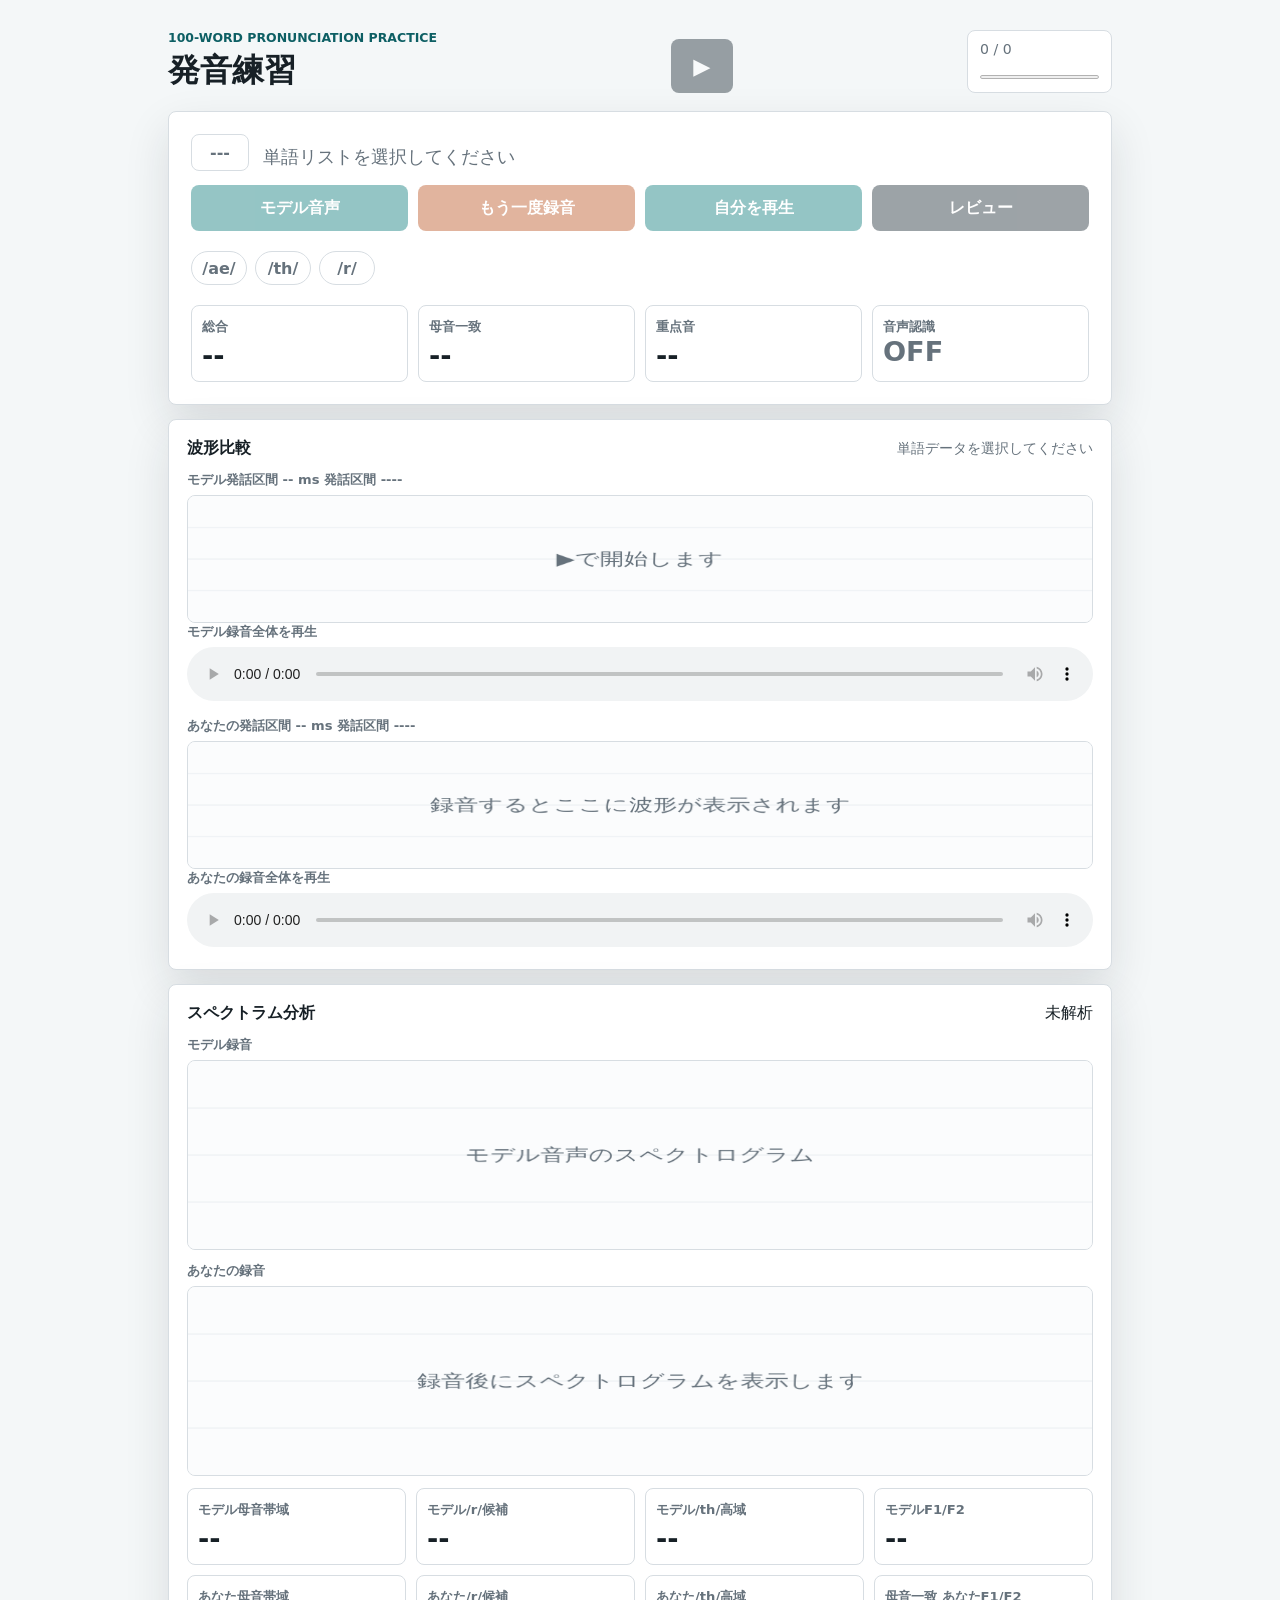
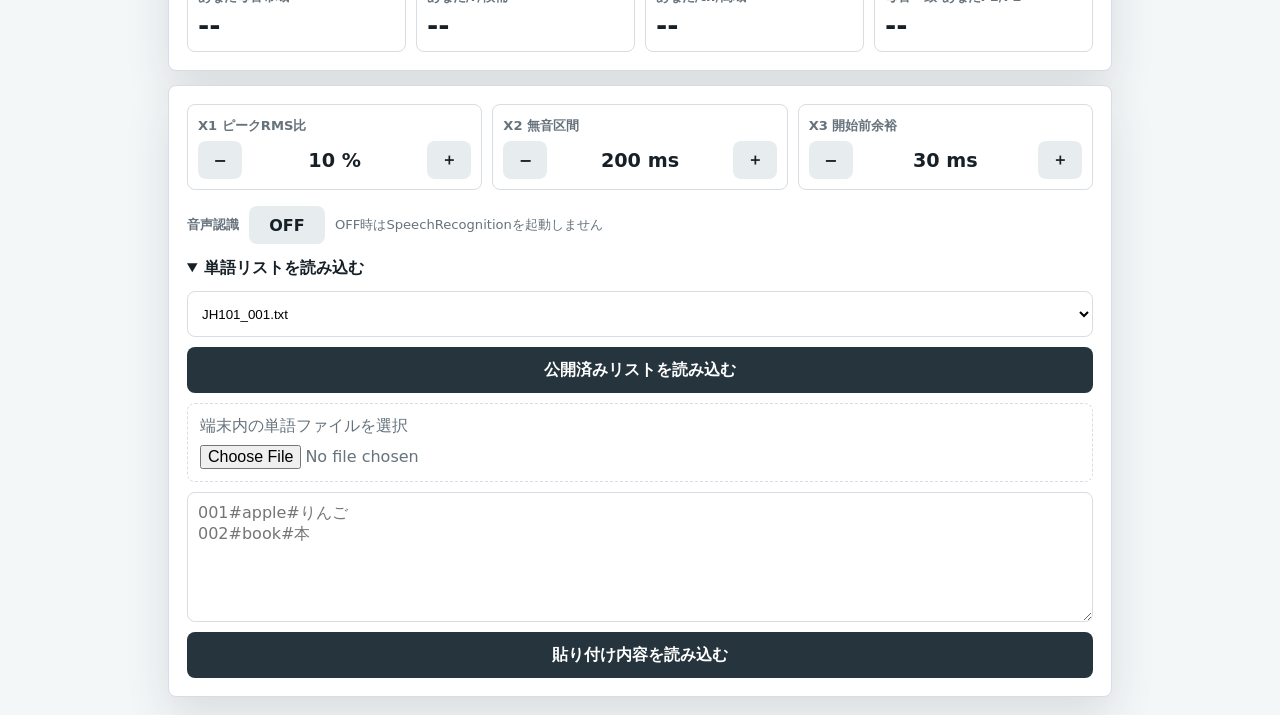
<file: indexV18.html>
<!-- indexV18.html : relative-RMS onset/end detection, timed user_all, optional SpeechRecognition -->
<!doctype html>
<html lang="ja">
  <head>
    <meta charset="utf-8">
    <meta name="viewport" content="width=device-width, initial-scale=1">
    <title>English Pronunciation Trainer V18</title>
    <style>
:root {
  color-scheme: light;
  --ink: #172026;
  --muted: #66727c;
  --line: #d7dde2;
  --panel: #ffffff;
  --page: #f4f7f8;
  --accent: #157f7f;
  --accent-strong: #0d5f64;
  --warn: #bd5a2a;
  --good: #23845f;
  --shadow: 0 18px 45px rgba(23, 32, 38, 0.12);
}

* {
  box-sizing: border-box;
}

body {
  margin: 0;
  min-height: 100vh;
  background: var(--page);
  color: var(--ink);
  font-family: system-ui, -apple-system, BlinkMacSystemFont, "Segoe UI", sans-serif;
}

button,
textarea,
input {
  font: inherit;
}

.app-shell {
  width: min(100%, 980px);
  margin: 0 auto;
  padding: 18px;
}

.top-bar {
  display: flex;
  align-items: end;
  justify-content: space-between;
  gap: 16px;
  padding: 12px 0 18px;
}

.eyebrow {
  margin: 0 0 4px;
  color: var(--accent-strong);
  font-size: 0.78rem;
  font-weight: 700;
  letter-spacing: 0;
  text-transform: uppercase;
}

h1,
h2 {
  margin: 0;
}

h1 {
  font-size: 2rem;
}

h2 {
  font-size: 1rem;
}

.progress-card {
  min-width: 145px;
  padding: 10px 12px;
  background: var(--panel);
  border: 1px solid var(--line);
  border-radius: 8px;
}

.progress-card span {
  display: block;
  margin-bottom: 6px;
  color: var(--muted);
  font-size: 0.88rem;
}

progress {
  width: 100%;
  height: 8px;
  accent-color: var(--accent);
}

.practice-panel,
.wave-panel,
.spectrum-panel,
.review-panel,
.tools-panel {
  background: var(--panel);
  border: 1px solid var(--line);
  border-radius: 8px;
  box-shadow: var(--shadow);
}

.practice-panel {
  padding: 22px;
}

.word-area {
  display: grid;
  grid-template-columns: auto 1fr;
  align-items: center;
  gap: 14px;
}

.word-number {
  min-width: 58px;
  padding: 8px 10px;
  border: 1px solid var(--line);
  border-radius: 8px;
  color: var(--muted);
  text-align: center;
  font-weight: 700;
}

.word {
  overflow-wrap: anywhere;
  font-size: clamp(2.5rem, 14vw, 5.4rem);
  line-height: 0.95;
  font-weight: 800;
}

.focus-letter {
  color: #c5362f;
}

.meaning {
  margin-top: 8px;
  color: var(--muted);
  font-size: 1.1rem;
}

.focus-row {
  display: flex;
  gap: 8px;
  margin: 20px 0;
}

.focus-chip {
  display: inline-flex;
  min-width: 56px;
  height: 34px;
  align-items: center;
  justify-content: center;
  border: 1px solid var(--line);
  border-radius: 999px;
  color: var(--muted);
  font-weight: 700;
}

.focus-chip.active {
  border-color: var(--accent);
  background: #e4f5f3;
  color: var(--accent-strong);
}

.settings-row {
  display: grid;
  grid-template-columns: repeat(3, 1fr);
  gap: 10px;
  margin: 0 0 16px;
}

.recognition-control {
  display: flex;
  align-items: center;
  gap: 10px;
  margin: 0 0 14px;
}
.recognition-control button {
  min-width: 76px;
  min-height: 38px;
  padding: 0 14px;
  background: #e7ecef;
  color: var(--ink);
}
.recognition-control button.active {
  background: var(--accent);
  color: #fff;
}
.small-note {
  color: var(--muted);
  font-size: 0.82rem;
}

.setting-box {
  border: 1px solid var(--line);
  border-radius: 8px;
  padding: 10px;
}

.stepper {
  display: grid;
  grid-template-columns: 44px 1fr 44px;
  align-items: center;
  gap: 8px;
  margin-top: 6px;
}

.stepper button {
  min-height: 38px;
  background: #e7ecef;
  color: var(--ink);
}

.stepper strong {
  text-align: center;
  font-size: 1.2rem;
}

.controls {
  display: grid;
  grid-template-columns: repeat(4, 1fr);
  gap: 10px;
  margin-top: 14px;
}

button {
  min-height: 46px;
  border: 0;
  border-radius: 8px;
  cursor: pointer;
  font-weight: 750;
}

button:disabled {
  cursor: not-allowed;
  opacity: 0.45;
}

.icon-button {
  background: #e7ecef;
  color: var(--ink);
  font-size: 1.25rem;
}

.main-button {
  background: var(--accent);
  color: #fff;
}

.start-button {
  width: 62px;
  min-width: 62px;
  height: 54px;
  background: #26343d;
  color: #fff;
  font-size: 1.4rem;
}

.dark-button {
  background: #26343d;
}

.main-button.recording {
  animation: recordingPulse 0.8s ease-in-out infinite alternate;
  background: #8ca4a6;
}

.record-button {
  background: var(--warn);
  color: #fff;
}

.record-button.recording {
  background: #9f2f2f;
}

@keyframes recordingPulse {
  from {
    opacity: 0.42;
  }

  to {
    opacity: 1;
  }
}

.score-grid {
  display: grid;
  grid-template-columns: repeat(4, 1fr);
  gap: 10px;
  margin-top: 16px;
}

.score-tile {
  min-height: 76px;
  padding: 10px;
  border: 1px solid var(--line);
  border-radius: 8px;
}

.label,
.wave-label {
  color: var(--muted);
  font-size: 0.82rem;
  font-weight: 700;
}

.score-tile strong {
  display: block;
  margin-top: 4px;
  font-size: 1.7rem;
}

.wave-panel,
.spectrum-panel,
.review-panel,
.tools-panel {
  margin-top: 14px;
  padding: 18px;
}

.wave-header {
  display: flex;
  align-items: center;
  justify-content: space-between;
  gap: 12px;
  margin-bottom: 12px;
}

#recordingStatus {
  color: var(--muted);
  font-size: 0.9rem;
}

.wave-stack {
  display: grid;
  gap: 12px;
}

canvas {
  display: block;
  width: 100%;
  height: 128px;
  margin-top: 6px;
  border: 1px solid var(--line);
  border-radius: 8px;
  background: #fbfcfd;
}

audio {
  width: 100%;
  margin-top: 6px;
}

#spectrumCanvas,
#modelSpectrumCanvas {
  height: 190px;
}

.feature-grid {
  display: grid;
  grid-template-columns: repeat(4, 1fr);
  gap: 10px;
  margin-top: 12px;
}

details + details {
  margin-top: 10px;
}

summary {
  cursor: pointer;
  font-weight: 750;
}

.import-grid,
.recognition-box {
  display: grid;
  gap: 10px;
  margin-top: 12px;
}

.file-box {
  display: grid;
  gap: 8px;
  padding: 12px;
  border: 1px dashed var(--line);
  border-radius: 8px;
  color: var(--muted);
}

textarea {
  min-height: 130px;
  width: 100%;
  resize: vertical;
  border: 1px solid var(--line);
  border-radius: 8px;
  padding: 10px;
}

select {
  min-height: 46px;
  width: 100%;
  border: 1px solid var(--line);
  border-radius: 8px;
  padding: 0 10px;
  background: #fff;
}

#loadPasteButton,
#loadHostedButton,
#recognitionButton {
  background: #26343d;
  color: #fff;
}

.review-list {
  display: grid;
  gap: 8px;
}

.review-row {
  display: flex;
  align-items: center;
  justify-content: space-between;
  min-height: 52px;
  padding: 8px 12px;
  border: 1px solid var(--line);
  background: #fff;
  color: var(--ink);
  text-align: left;
}

.review-word-button {
  min-width: 72px;
  min-height: 38px;
  background: var(--accent);
  color: #fff;
}

.review-row strong {
  font-size: 1.25rem;
}

.empty-review {
  color: var(--muted);
}

#recognitionResult {
  margin: 0;
  color: var(--muted);
}

@media (max-width: 680px) {
  .app-shell {
    padding: 12px;
  }

  .top-bar {
    align-items: stretch;
    flex-direction: column;
  }

  .controls {
    grid-template-columns: repeat(2, 1fr);
  }

  .score-grid {
    grid-template-columns: repeat(2, 1fr);
  }

  .feature-grid {
    grid-template-columns: repeat(2, 1fr);
  }

  .settings-row {
    grid-template-columns: 1fr;
  }
}

</style>
  </head>
  <body>
    <main class="app-shell">
      <section class="top-bar" aria-label="学習状況">
        <div>
          <p class="eyebrow">100-word pronunciation practice</p>
          <h1>発音練習</h1>
        </div>
        <button class="start-button" id="nextWordButton" type="button">▶</button>
        <div class="progress-card">
          <span id="progressText">1 / 12</span>
          <progress id="progressBar" value="1" max="12"></progress>
        </div>
      </section>

      <div id="practiceView">
      <section class="practice-panel">
        <div class="word-area">
          <div class="word-number" id="wordNumber">001</div>
          <div>
            <div class="word" id="wordText">apple</div>
            <div class="meaning" id="meaningText">りんご</div>
          </div>
        </div>

        <div class="controls" aria-label="練習操作">
          <button class="main-button" id="speakButton" type="button">モデル音声</button>
          <button class="record-button" id="recordButton" type="button">もう一度録音</button>
          <button class="main-button" id="playMineButton" type="button" disabled>自分を再生</button>
          <button class="main-button dark-button" id="reviewButton" type="button">レビュー</button>
        </div>

        <div class="focus-row" aria-label="重点音">
          <span class="focus-chip" id="aeChip">/ae/</span>
          <span class="focus-chip" id="thChip">/th/</span>
          <span class="focus-chip" id="rChip">/r/</span>
        </div>

        <div class="score-grid">
          <div class="score-tile">
            <span class="label">総合</span>
            <strong id="overallScore">--</strong>
          </div>
          <div class="score-tile">
            <span class="label">母音一致</span>
            <strong id="vowelScore">--</strong>
          </div>
          <div class="score-tile">
            <span class="label">重点音</span>
            <strong id="focusScore">--</strong>
          </div>
          <div class="score-tile">
            <span class="label">音声認識</span>
            <strong id="recognitionResult">--</strong>
          </div>
        </div>
      </section>

      <section class="wave-panel" aria-label="波形比較">
        <div class="wave-header">
          <h2>波形比較</h2>
          <span id="recordingStatus">録音待機中</span>
        </div>
        <div class="wave-stack">
          <div>
            <div class="wave-label">モデル発話区間 <span id="modelDurationText">-- ms</span> <span id="modelTrimText">発話区間 ----</span></div>
            <canvas id="modelCanvas" width="900" height="180"></canvas>
            <div class="wave-label">モデル録音全体を再生</div>
            <audio id="modelRawPlayer" controls></audio>
          </div>
          <div>
            <div class="wave-label">あなたの発話区間 <span id="userDurationText">-- ms</span> <span id="userTrimText">発話区間 ----</span></div>
            <canvas id="userCanvas" width="900" height="180"></canvas>
            <div class="wave-label">あなたの録音全体を再生</div>
            <audio id="userRawPlayer" controls></audio>
          </div>
        </div>
      </section>

      <section class="spectrum-panel" aria-label="スペクトラム分析">
        <div class="wave-header">
          <h2>スペクトラム分析</h2>
          <span id="analysisLatency">未解析</span>
        </div>
        <div class="wave-stack">
          <div>
            <div class="wave-label">モデル録音</div>
            <canvas id="modelSpectrumCanvas" width="900" height="260"></canvas>
          </div>
          <div>
            <div class="wave-label">あなたの録音</div>
            <canvas id="spectrumCanvas" width="900" height="260"></canvas>
          </div>
        </div>
        <div class="feature-grid">
          <div class="score-tile">
            <span class="label">モデル母音帯域</span>
            <strong id="modelVowelFeature">--</strong>
          </div>
          <div class="score-tile">
            <span class="label">モデル/r/候補</span>
            <strong id="modelRFeature">--</strong>
          </div>
          <div class="score-tile">
            <span class="label">モデル/th/高域</span>
            <strong id="modelThFeature">--</strong>
          </div>
          <div class="score-tile">
            <span class="label">モデルF1/F2</span>
            <strong id="modelFormants">--</strong>
          </div>
          <div class="score-tile">
            <span class="label">あなた母音帯域</span>
            <strong id="vowelFeature">--</strong>
          </div>
          <div class="score-tile">
            <span class="label">あなた/r/候補</span>
            <strong id="rFeature">--</strong>
          </div>
          <div class="score-tile">
            <span class="label">あなた/th/高域</span>
            <strong id="thFeature">--</strong>
          </div>
          <div class="score-tile">
            <span class="label">母音一致 あなたF1/F2</span>
            <strong id="formantMatch">--</strong>
          </div>
        </div>
      </section>

      <section class="tools-panel">
        <div class="settings-row" aria-label="録音判定設定">
          <div class="setting-box">
            <span class="label">X1 ピークRMS比</span>
            <div class="stepper">
              <button id="x1DownButton" type="button">−</button>
              <strong id="x1Value">10 %</strong>
              <button id="x1UpButton" type="button">＋</button>
            </div>
          </div>
          <div class="setting-box">
            <span class="label">X2 無音区間</span>
            <div class="stepper">
              <button id="x2DownButton" type="button">−</button>
              <strong id="x2Value">200 ms</strong>
              <button id="x2UpButton" type="button">＋</button>
            </div>
          </div>
          <div class="setting-box">
            <span class="label">X3 開始前余裕</span>
            <div class="stepper">
              <button id="x3DownButton" type="button">−</button>
              <strong id="x3Value">30 ms</strong>
              <button id="x3UpButton" type="button">＋</button>
            </div>
          </div>
        </div>
        <div class="recognition-control">
          <span class="label">音声認識</span>
          <button id="recognitionToggleButton" type="button">OFF</button>
          <span class="small-note">OFF時はSpeechRecognitionを起動しません</span>
        </div>
        <details id="wordListDetails">
          <summary>単語リストを読み込む</summary>
          <div class="import-grid">
            <select id="hostedWordSelect" aria-label="公開済み単語ファイル">
              <option value="JH001.txt">JH001.txt</option>
              <option value="JH101.txt">JH101.txt</option>
              <option value="JH201.txt">JH201.txt</option>
              <option value="JH301.txt">JH301.txt</option>
              <option value="JH401.txt">JH401.txt</option>
              <option value="JH501.txt">JH501.txt</option>
              <option value="JH601.txt">JH601.txt</option>
              <option value="JH701.txt">JH701.txt</option>
              <option value="JH801.txt">JH801.txt</option>
              <option value="JH901.txt">JH901.txt</option>
              <option value="JH1001.txt">JH1001.txt</option>
              <option value="JH1101.txt">JH1101.txt</option>
              <option value="JH1201.txt">JH1201.txt</option>
              <option value="JH1301.txt">JH1301.txt</option>
            </select>
            <button id="loadHostedButton" type="button">公開済みリストを読み込む</button>
            <label class="file-box">
              <span>端末内の単語ファイルを選択</span>
              <input id="fileInput" type="file" accept=".txt,text/plain">
            </label>
            <textarea id="wordPaste" placeholder="001#apple#りんご&#10;002#book#本"></textarea>
            <button id="loadPasteButton" type="button">貼り付け内容を読み込む</button>
          </div>
        </details>

      </section>
      </div>

      <section class="review-panel" id="reviewView" hidden>
        <div class="wave-header">
          <h2>レビュー</h2>
          <button class="main-button" id="exportDataButton" type="button">データ書き出し</button>
        </div>
        <div class="review-list" id="reviewList"></div>
      </section>
    </main>

    <script>
const WORD_FILES = [
  "JH101_001.txt",
  "JH101_101.txt",
  "JH101_201.txt",
  "JH101_301.txt",
  "JH101_401.txt",
  "JH101_501.txt",
  "JH101_601.txt",
  "JH101_701.txt",
  "JH101_801.txt",
  "JH101_901.txt",
  "JH101_1001.txt",
  "JH101_1101.txt",
  "JH101_1201.txt",
  "JH101_1301.txt",
];

const STORAGE_KEY = "jh101-last-word-file";
const X1_STORAGE_KEY = "jh101-peak-rms-percent-x1-v18";
const X2_STORAGE_KEY = "jh101-silence-ms-x2-v18";
const X3_STORAGE_KEY = "jh101-preroll-ms-x3-v18";
const RECOGNITION_STORAGE_KEY = "jh101-speech-recognition-enabled-v18";

const state = {
  words: [],
  wordFileName: "",
  index: -1,
  view: "practice",
  micStream: null,
  mediaRecorder: null,
  recordingChunks: [],
  recordedBlob: null,
  rawRecordedBlob: null,
  rawRecordedWavBlob: null,
  recordedUrl: null,
  rawRecordedUrl: null,
  rawRecordedWavUrl: null,
  modelBlob: null,
  rawModelBlob: null,
  rawModelWavBlob: null,
  modelUrl: null,
  rawModelUrl: null,
  rawModelWavUrl: null,
  modelDurationMs: 0,
  modelAnalysis: null,
  userAnalysis: null,
  modelTrim: null,
  userTrim: null,
  attempts: new Map(),
  audioContext: null,
  vad: null,
  recognition: null,
  recognitionCompletion: Promise.resolve(),
  recognitionResolve: null,
  recognitionEnabled: localStorage.getItem(RECOGNITION_STORAGE_KEY) === "true",
  recordingStartedAt: 0,
  userStopTimer: null,
  userRecordingLimitMs: 0,
  processing: false,
  modelAnalysisPromise: Promise.resolve(),
  modelRawDurationMs: 0,
  demoNoiseRms: 0,
  x1Percent: readStoredNumber(X1_STORAGE_KEY, 10),
  x2SilenceMs: readStoredNumber(X2_STORAGE_KEY, 200),
  x3PrerollMs: readStoredNumber(X3_STORAGE_KEY, 30),
  lastMetrics: null,
};

const els = {
  practiceView: document.querySelector("#practiceView"),
  reviewView: document.querySelector("#reviewView"),
  progressText: document.querySelector("#progressText"),
  progressBar: document.querySelector("#progressBar"),
  wordNumber: document.querySelector("#wordNumber"),
  wordText: document.querySelector("#wordText"),
  meaningText: document.querySelector("#meaningText"),
  aeChip: document.querySelector("#aeChip"),
  thChip: document.querySelector("#thChip"),
  rChip: document.querySelector("#rChip"),
  x1Value: document.querySelector("#x1Value"),
  x2Value: document.querySelector("#x2Value"),
  x3Value: document.querySelector("#x3Value"),
  x1DownButton: document.querySelector("#x1DownButton"),
  x1UpButton: document.querySelector("#x1UpButton"),
  x2DownButton: document.querySelector("#x2DownButton"),
  x2UpButton: document.querySelector("#x2UpButton"),
  x3DownButton: document.querySelector("#x3DownButton"),
  x3UpButton: document.querySelector("#x3UpButton"),
  nextWordButton: document.querySelector("#nextWordButton"),
  reviewButton: document.querySelector("#reviewButton"),
  exportDataButton: document.querySelector("#exportDataButton"),
  reviewList: document.querySelector("#reviewList"),
  speakButton: document.querySelector("#speakButton"),
  recordButton: document.querySelector("#recordButton"),
  playMineButton: document.querySelector("#playMineButton"),
  modelCanvas: document.querySelector("#modelCanvas"),
  userCanvas: document.querySelector("#userCanvas"),
  modelSpectrumCanvas: document.querySelector("#modelSpectrumCanvas"),
  spectrumCanvas: document.querySelector("#spectrumCanvas"),
  recordingStatus: document.querySelector("#recordingStatus"),
  modelDurationText: document.querySelector("#modelDurationText"),
  userDurationText: document.querySelector("#userDurationText"),
  modelTrimText: document.querySelector("#modelTrimText"),
  userTrimText: document.querySelector("#userTrimText"),
  modelRawPlayer: document.querySelector("#modelRawPlayer"),
  userRawPlayer: document.querySelector("#userRawPlayer"),
  analysisLatency: document.querySelector("#analysisLatency"),
  overallScore: document.querySelector("#overallScore"),
  vowelScore: document.querySelector("#vowelScore"),
  focusScore: document.querySelector("#focusScore"),
  vowelFeature: document.querySelector("#vowelFeature"),
  rFeature: document.querySelector("#rFeature"),
  thFeature: document.querySelector("#thFeature"),
  modelVowelFeature: document.querySelector("#modelVowelFeature"),
  modelRFeature: document.querySelector("#modelRFeature"),
  modelThFeature: document.querySelector("#modelThFeature"),
  modelFormants: document.querySelector("#modelFormants"),
  formantMatch: document.querySelector("#formantMatch"),
  fileInput: document.querySelector("#fileInput"),
  wordListDetails: document.querySelector("#wordListDetails"),
  hostedWordSelect: document.querySelector("#hostedWordSelect"),
  loadHostedButton: document.querySelector("#loadHostedButton"),
  wordPaste: document.querySelector("#wordPaste"),
  loadPasteButton: document.querySelector("#loadPasteButton"),
  recognitionResult: document.querySelector("#recognitionResult"),
  recognitionToggleButton: document.querySelector("#recognitionToggleButton"),
};

setupWordFileOptions();
render();
bootstrap();

els.nextWordButton.addEventListener("click", nextPractice);
els.reviewButton.addEventListener("click", showReview);
els.exportDataButton.addEventListener("click", exportSoundData);
els.x1DownButton.addEventListener("click", () => adjustX1(-1));
els.x1UpButton.addEventListener("click", () => adjustX1(1));
els.x2DownButton.addEventListener("click", () => adjustX2(-50));
els.x2UpButton.addEventListener("click", () => adjustX2(50));
els.x3DownButton.addEventListener("click", () => adjustX3(-10));
els.x3UpButton.addEventListener("click", () => adjustX3(10));
els.speakButton.addEventListener("click", playModelAudio);
els.recordButton.addEventListener("click", retryRecording);
els.playMineButton.addEventListener("click", playRecording);
els.fileInput.addEventListener("change", loadSelectedFile);
els.loadHostedButton.addEventListener("click", loadHostedWords);
els.loadPasteButton.addEventListener("click", loadPastedWords);
els.recognitionToggleButton.addEventListener("click", toggleSpeechRecognition);

async function bootstrap() {
  await requestMicrophoneAccess();
  const lastFile = localStorage.getItem(STORAGE_KEY);
  if (lastFile && WORD_FILES.includes(lastFile)) {
    els.hostedWordSelect.value = lastFile;
    await loadHostedWords();
  } else {
    setStatus("単語データを選択してください");
    els.wordListDetails.open = true;
  }
}

function setupWordFileOptions() {
  els.hostedWordSelect.innerHTML = WORD_FILES
    .map((file) => `<option value="${file}">${file}</option>`)
    .join("");
}

function parseWordText(text) {
  const normalizedText = text.replace(/^\uFEFF/, "");
  const lineItems = normalizedText
    .split(/\r\n|\n|\r/)
    .map((line) => line.trim())
    .filter(Boolean)
    .map(parseWordLine)
    .filter((item) => item.displaySpelling);

  if (lineItems.length > 1) return lineItems;

  const tokens = normalizedText
    .split("#")
    .map((field) => field.trim());
  if (tokens.at(-1) === "") tokens.pop();
  if (tokens.length >= 12 && tokens.length % 6 === 0) {
    const chunked = [];
    for (let index = 0; index < tokens.length; index += 6) {
      chunked.push(parseWordFields(tokens.slice(index, index + 6), chunked.length));
    }
    return chunked.filter((item) => item.displaySpelling);
  }

  return lineItems;
}

function parseWordLine(line, lineIndex) {
  const fields = line.split("#");
  if (fields.at(-1) === "") fields.pop();
  return parseWordFields(fields, lineIndex);
}

function parseWordFields(fields, lineIndex) {
  let id;
  let displaySpelling;
  let spokenSpelling;
  let displayMeaning;
  let spokenMeaning;
  let phonetic;

  if (fields.length >= 6) {
    [id, displaySpelling, spokenSpelling, displayMeaning, spokenMeaning, phonetic] = fields;
  } else {
    [id, displaySpelling, displayMeaning] = fields;
    spokenSpelling = displaySpelling;
    spokenMeaning = displayMeaning;
    phonetic = "0";
  }

  id = (id || String(lineIndex + 1)).trim();
  displaySpelling = (displaySpelling || "").trim();
  spokenSpelling = (spokenSpelling || displaySpelling).trim();
  displayMeaning = (displayMeaning || "").trim();
  spokenMeaning = (spokenMeaning || displayMeaning).trim();
  phonetic = (phonetic || "0").trim();
  return {
    id,
    displaySpelling,
    spokenSpelling,
    displayMeaning,
    spokenMeaning,
    phonetic,
  };
}

function render() {
  const word = currentWord();
  const currentNumber = state.index < 0 ? 0 : state.index + 1;
  els.progressText.textContent = `${currentNumber} / ${state.words.length}${state.wordFileName ? ` ${state.wordFileName}` : ""}`;
  els.progressBar.max = Math.max(1, state.words.length);
  els.progressBar.value = currentNumber;
  els.wordNumber.textContent = word?.id || "---";
  els.wordText.textContent = word ? word.displaySpelling : "";
  els.meaningText.textContent = word
    ? (word.displayMeaning || "意味なし")
    : state.words.length
      ? "▶で最初の単語を開始"
      : "単語リストを選択してください";
  els.nextWordButton.disabled = !state.words.length || state.index === state.words.length - 1 || state.processing;
  els.reviewButton.disabled = !state.attempts.size;
  els.speakButton.disabled = state.index < 0;
  els.recordButton.disabled = state.index < 0;
  els.playMineButton.disabled = !state.recordedUrl;
  els.recognitionToggleButton.textContent = state.recognitionEnabled ? "ON" : "OFF";
  els.recognitionToggleButton.classList.toggle("active", state.recognitionEnabled);

  const focus = word ? getFocusSounds(word) : { ae: false, th: false, r: false };
  setChip(els.aeChip, focus.ae);
  setChip(els.thChip, focus.th);
  setChip(els.rChip, focus.r);
  renderSettings();

  if (!word) {
    clearCanvas(els.modelCanvas, "▶で開始します");
    clearCanvas(els.modelSpectrumCanvas, "モデル音声のスペクトログラム");
  } else if (!state.modelAnalysis) {
    clearCanvas(els.modelCanvas, "モデル音声を録音して表示します");
    clearCanvas(els.modelSpectrumCanvas, "モデル音声のスペクトログラム");
  }

  if (!state.recordedUrl) {
    clearCanvas(els.userCanvas, "録音するとここに波形が表示されます");
    clearCanvas(els.spectrumCanvas, "録音後にスペクトログラムを表示します");
    resetScores();
  }
}

function currentWord() {
  return state.index >= 0 ? state.words[state.index] : null;
}

function setChip(element, active) {
  element.classList.toggle("active", active);
}

function nextPractice() {
  if (state.processing || state.index >= state.words.length - 1) return;
  state.processing = true;
  state.index += 1;
  clearCurrentAudio({ revokeSaved: false });
  render();
  speakCurrentWord({ recordAfter: true }).catch((error) => {
    console.error(error);
    state.processing = false;
    render();
    setStatus(`処理エラー: ${error.message}`);
  });
}

function retryRecording() {
  if (state.index < 0 || state.processing) return;
  state.processing = true;
  render();
  const limitMs = Math.max(500, (state.modelRawDurationMs || 1000) + 1000);
  startRecording({ source: "manual", maxDurationMs: limitMs }).catch((error) => {
    console.error(error);
    state.processing = false;
    render();
    setStatus(`録音エラー: ${error.message}`);
  });
}

function adjustX1(delta) {
  state.x1Percent = clamp(Math.round(state.x1Percent + delta), 1, 100);
  localStorage.setItem(X1_STORAGE_KEY, String(state.x1Percent));
  renderSettings();
}

function adjustX2(delta) {
  state.x2SilenceMs = clamp(Math.round(state.x2SilenceMs + delta), 50, 2000);
  localStorage.setItem(X2_STORAGE_KEY, String(state.x2SilenceMs));
  renderSettings();
}

function adjustX3(delta) {
  state.x3PrerollMs = clamp(Math.round(state.x3PrerollMs + delta), 0, 500);
  localStorage.setItem(X3_STORAGE_KEY, String(state.x3PrerollMs));
  renderSettings();
}

function renderSettings() {
  els.x1Value.textContent = `${state.x1Percent} %`;
  els.x2Value.textContent = `${state.x2SilenceMs} ms`;
  els.x3Value.textContent = `${state.x3PrerollMs} ms`;
}

function toggleSpeechRecognition() {
  if (!state.recognitionEnabled) {
    const Recognition = window.SpeechRecognition || window.webkitSpeechRecognition;
    if (!Recognition) {
      els.recognitionResult.textContent = "このブラウザは音声認識に対応していません";
      return;
    }
  }
  state.recognitionEnabled = !state.recognitionEnabled;
  localStorage.setItem(RECOGNITION_STORAGE_KEY, String(state.recognitionEnabled));
  if (!state.recognitionEnabled) {
    stopSpeechRecognition();
    els.recognitionResult.textContent = "OFF";
  } else {
    els.recognitionResult.textContent = "待機";
  }
  render();
}

function playModelAudio() {
  if (state.modelUrl) {
    const audio = new Audio(state.modelUrl);
    audio.volume = 1;
    audio.play();
    return;
  }
  speakCurrentWord({ recordAfter: false });
}

async function speakCurrentWord({ recordAfter }) {
  const current = currentWord();
  if (!current || !("speechSynthesis" in window)) {
    setStatus("このブラウザは読み上げに対応していません");
    state.processing = false;
    render();
    return;
  }

  const modelCapturePromise = recordAfter
    ? startModelCapture().catch((error) => {
      setStatus(`モデル録音なしで再生します: ${error.message}`);
      return null;
    })
    : Promise.resolve(null);

  window.speechSynthesis.cancel();
  const utterance = new SpeechSynthesisUtterance(current.spokenSpelling);
  utterance.lang = "en-US";
  utterance.rate = 0.82;
  utterance.pitch = 1;

  return new Promise((resolve, reject) => {
    utterance.onstart = () => setStatus("モデル音声を再生中");
    utterance.onerror = (event) => {
      state.processing = false;
      render();
      reject(new Error(event.error || "TTS再生エラー"));
    };

    utterance.onend = async () => {
      try {
        const modelCapture = await modelCapturePromise;

        if (modelCapture) {
          // demo_all はTTS終了から80ms後まで録音する。
          const captureResult = await stopModelCapture(modelCapture);
          const rawModelBlob = captureResult.blob;

          // demo_all終了後、ユーザ録音を直ちに開始する。
          // 初期の打切り時間は実測したdemo_all録音時間+1000ms。
          const userPromise = recordAfter
            ? startRecording({
                source: "model",
                maxDurationMs: Math.max(500, captureResult.durationMs + 1000),
              })
            : Promise.resolve();

          // モデル解析はuser_all録音と並行して実行する。
          state.modelAnalysisPromise = analyzeRecording(rawModelBlob, "model");
          await state.modelAnalysisPromise;

          // decode後に得られた正確なdemo_all時間でuser_all停止時刻を補正する。
          if (recordAfter && state.mediaRecorder?.state === "recording") {
            scheduleUserRecordingStop(state.modelRawDurationMs + 1000);
          }

          await userPromise;
        } else if (recordAfter) {
          state.processing = false;
          render();
        } else {
          setStatus("聞き比べできます");
        }
        resolve();
      } catch (error) {
        state.processing = false;
        render();
        reject(error);
      }
    };

    // demo_allの先頭に約200msのマージンを確保する。
    window.setTimeout(() => window.speechSynthesis.speak(utterance), recordAfter ? 200 : 0);
  });
}

async function startModelCapture() {
  const stream = await ensureMicrophoneStream();
  const mimeType = pickMimeType();
  const recorder = new MediaRecorder(stream, mimeType ? { mimeType } : undefined);
  const chunks = [];
  recorder.addEventListener("dataavailable", (event) => {
    if (event.data.size > 0) chunks.push(event.data);
  });
  const startedAt = performance.now();
  recorder.start(100);
  return { recorder, chunks, startedAt };
}

function stopModelCapture(capture) {
  return new Promise((resolve) => {
    capture.recorder.addEventListener("stop", () => {
      const type = capture.chunks[0]?.type || "audio/webm";
      resolve({
        blob: new Blob(capture.chunks, { type }),
        durationMs: Math.max(1, Math.round(performance.now() - capture.startedAt)),
      });
    }, { once: true });

    // TTS終了後にも約80msを残し、語尾欠落を防ぐ。
    window.setTimeout(() => {
      if (capture.recorder.state === "recording") capture.recorder.stop();
    }, 80);
  });
}

async function startRecording({ source, maxDurationMs }) {
  if (state.mediaRecorder?.state === "recording") {
    stopRecording();
    return;
  }

  if (!navigator.mediaDevices?.getUserMedia) {
    throw new Error("このブラウザは録音に対応していません");
  }

  clearUserAudio();
  const audioContext = getAudioContext();
  if (audioContext.state === "suspended") await audioContext.resume();
  const stream = await ensureMicrophoneStream();
  const mimeType = pickMimeType();
  state.mediaRecorder = new MediaRecorder(stream, mimeType ? { mimeType } : undefined);
  state.recordingChunks = [];
  state.recordingStartedAt = performance.now();

  if (state.recognitionEnabled) {
    startSpeechRecognitionForCurrentWord();
  } else {
    els.recognitionResult.textContent = "OFF";
    state.recognitionCompletion = Promise.resolve();
  }

  const recordingDone = new Promise((resolve, reject) => {
    state.mediaRecorder.addEventListener("dataavailable", (event) => {
      if (event.data.size > 0) state.recordingChunks.push(event.data);
    });

    state.mediaRecorder.addEventListener("stop", async () => {
      try {
        clearUserStopTimer();
        const type = state.recordingChunks[0]?.type || "audio/webm";
        const rawBlob = new Blob(state.recordingChunks, { type });

        els.recordButton.textContent = "もう一度録音";
        els.recordButton.classList.remove("recording");
        els.playMineButton.classList.remove("recording");
        setStatus("録音データを解析中");

        // 録音終了と同時にSpeechRecognitionを停止し、onendまで待つ。
        stopSpeechRecognition();
        await Promise.race([
          state.recognitionCompletion || Promise.resolve(),
          new Promise((done) => window.setTimeout(done, 2000)),
        ]);

        // user_voiceの終了判定にはdemo_all由来のnoiseRMSを使うため、
        // モデル解析が終わっていることを保証する。
        await state.modelAnalysisPromise;
        await analyzeRecording(rawBlob, "user");
        saveAttempt();

        releaseMicrophoneStream();
        state.processing = false;
        render();
        setStatus("▶で次の単語を開始");
        resolve();
      } catch (error) {
        releaseMicrophoneStream();
        state.processing = false;
        render();
        reject(error);
      }
    }, { once: true });
  });

  state.mediaRecorder.start(100); // 100msは録音開始遅延ではなくMediaRecorderのtimeslice。
  els.recordButton.textContent = "録音停止";
  els.recordButton.classList.add("recording");
  els.playMineButton.disabled = true;
  els.playMineButton.classList.add("recording");
  setStatus(source === "model" ? "復唱してください" : "録音中");

  scheduleUserRecordingStop(maxDurationMs);
  return recordingDone;
}

function scheduleUserRecordingStop(maxDurationMs) {
  clearUserStopTimer();
  state.userRecordingLimitMs = Math.max(1, Math.round(maxDurationMs));
  const elapsed = Math.max(0, performance.now() - state.recordingStartedAt);
  const remaining = Math.max(0, state.userRecordingLimitMs - elapsed);
  state.userStopTimer = window.setTimeout(() => {
    if (state.mediaRecorder?.state === "recording") stopRecording();
  }, remaining);
}

function clearUserStopTimer() {
  if (state.userStopTimer) {
    window.clearTimeout(state.userStopTimer);
    state.userStopTimer = null;
  }
}


async function requestMicrophoneAccess() {
  if (!navigator.mediaDevices?.getUserMedia) {
    setStatus("このブラウザは録音に対応していません");
    return;
  }
  try {
    await ensureMicrophoneStream();
    releaseMicrophoneStream();
    setStatus("マイク準備完了");
  } catch (error) {
    setStatus("マイク許可待ち");
  }
}

async function ensureMicrophoneStream() {
  if (state.micStream?.active) return state.micStream;
  state.micStream = await navigator.mediaDevices.getUserMedia({
    audio: {
      echoCancellation: false,
      noiseSuppression: false,
      autoGainControl: false,
    },
  });
  return state.micStream;
}

function releaseMicrophoneStream() {
  if (!state.micStream) return;
  state.micStream.getTracks().forEach((track) => track.stop());
  state.micStream = null;
}

function stopRecording() {
  clearUserStopTimer();
  if (state.mediaRecorder?.state === "recording") state.mediaRecorder.stop();
}

function stopVad() {
  // V18ではuser_allの停止は音量ではなく、demo_all時間+1000msで機械的に行う。
}


function pickMimeType() {
  const candidates = ["audio/webm;codecs=opus", "audio/webm", "audio/mp4", "audio/mpeg"];
  return candidates.find((type) => window.MediaRecorder?.isTypeSupported(type));
}

function playRecording() {
  if (!state.recordedUrl) return;
  const audio = new Audio(state.recordedUrl);
  audio.volume = 1;
  audio.play();
}

async function analyzeRecording(rawBlob, target) {
  const analysisStartedAt = performance.now();
  const buffer = await rawBlob.arrayBuffer();
  const audioContext = getAudioContext();
  const rawAudioBuffer = await audioContext.decodeAudioData(buffer.slice(0));

  if (target === "model") {
    state.modelRawDurationMs = Math.round(rawAudioBuffer.duration * 1000);
    state.demoNoiseRms = getDemoNoiseRms(rawAudioBuffer);
  }

  const trimmed = target === "user" ? trimUserSpeechBuffer(rawAudioBuffer) : trimModelSpeechBuffer(rawAudioBuffer);
  const audioBuffer = trimmed.audioBuffer;
  const rawWavBlob = encodeWav(rawAudioBuffer);
  const samples = audioBuffer.getChannelData(0);
  const rmsEnvelope = createRmsEnvelope(samples, 160);
  const rmsEnvelope10ms = createRmsEnvelopeByWindow(samples, audioBuffer.sampleRate, 10);
  const envelope = normalize(rmsEnvelope);
  const spectral = analyzeSpectrum(samples, audioBuffer.sampleRate);
  const analysis = { spectral, envelope, rmsEnvelope, rmsEnvelope10ms };

  if (target === "model") {
    revokeUrl(state.modelUrl);
    revokeUrl(state.rawModelUrl);
    revokeUrl(state.rawModelWavUrl);
    state.rawModelBlob = rawBlob;
    state.rawModelUrl = URL.createObjectURL(rawBlob);
    state.rawModelWavBlob = rawWavBlob;
    state.rawModelWavUrl = URL.createObjectURL(rawWavBlob);
    state.modelTrim = trimmed;
    state.modelAnalysis = analysis;
    state.modelBlob = encodeWav(audioBuffer);
    state.modelUrl = URL.createObjectURL(state.modelBlob);
    state.modelDurationMs = Math.round(audioBuffer.duration * 1000);
    drawEnvelope(els.modelCanvas, envelope, "#157f7f");
    drawSpectrogram(els.modelSpectrumCanvas, spectral);
    els.modelDurationText.textContent = `${state.modelDurationMs} ms`;
    els.modelTrimText.textContent = formatTrimText(trimmed);
    els.modelRawPlayer.src = state.rawModelWavUrl;
  } else {
    revokeUrl(state.rawRecordedUrl);
    revokeUrl(state.rawRecordedWavUrl);
    state.rawRecordedBlob = rawBlob;
    state.rawRecordedUrl = URL.createObjectURL(rawBlob);
    state.rawRecordedWavBlob = rawWavBlob;
    state.rawRecordedWavUrl = URL.createObjectURL(rawWavBlob);
    state.userTrim = trimmed;
    state.userAnalysis = analysis;
    state.recordedBlob = encodeWav(audioBuffer);
    revokeUrl(state.recordedUrl);
    state.recordedUrl = URL.createObjectURL(state.recordedBlob);
    els.playMineButton.disabled = false;
    drawEnvelope(els.userCanvas, envelope, "#bd5a2a");
    drawSpectrogram(els.spectrumCanvas, spectral);
    els.userDurationText.textContent = `${Math.round(audioBuffer.duration * 1000)} ms`;
    els.userTrimText.textContent = formatTrimText(trimmed);
    els.userRawPlayer.src = state.rawRecordedWavUrl;
    renderScores(performance.now() - analysisStartedAt);
  }
}

function formatTrimText(trimmed) {
  return `全体 ${trimmed.rawDurationMs} ms / 発話区間 ${trimmed.startMs}-${trimmed.endMs}`;
}

function renderScores(elapsedMs) {
  const vowelScore = getFormantMatchScore();
  const focusScore = getBandSimilarityScore();
  const overall = Math.round(vowelScore * 0.7 + focusScore * 0.3);
  els.overallScore.textContent = Number.isFinite(overall) ? overall : "--";
  els.vowelScore.textContent = Number.isFinite(vowelScore) ? Math.round(vowelScore) : "--";
  els.focusScore.textContent = Number.isFinite(focusScore) ? Math.round(focusScore) : "--";
  els.analysisLatency.textContent = `解析 ${Math.round(elapsedMs)}ms`;
  els.modelVowelFeature.textContent = Math.round(state.modelAnalysis.spectral.vowel * 100);
  els.modelRFeature.textContent = Math.round(state.modelAnalysis.spectral.rBand * 100);
  els.modelThFeature.textContent = Math.round(state.modelAnalysis.spectral.thBand * 100);
  els.modelFormants.textContent = getFormantText(state.modelAnalysis);
  els.vowelFeature.textContent = Math.round(state.userAnalysis.spectral.vowel * 100);
  els.rFeature.textContent = Math.round(state.userAnalysis.spectral.rBand * 100);
  els.thFeature.textContent = Math.round(state.userAnalysis.spectral.thBand * 100);
  els.formantMatch.textContent = getFormantMatchText();
  setStatus("録音評価完了");
}

function getFormantMatchScore() {
  if (!state.modelAnalysis || !state.userAnalysis) return NaN;
  const model = state.modelAnalysis.spectral.formants;
  const user = state.userAnalysis.spectral.formants;
  const f1Diff = Math.abs(model.f1 - user.f1);
  const f2Diff = Math.abs(model.f2 - user.f2);
  return clamp(100 - (f1Diff / 8 + f2Diff / 18), 0, 100);
}

function getBandSimilarityScore() {
  if (!state.modelAnalysis || !state.userAnalysis) return NaN;
  const model = state.modelAnalysis.spectral;
  const user = state.userAnalysis.spectral;
  const diff = Math.abs(model.vowel - user.vowel)
    + Math.abs(model.rBand - user.rBand)
    + Math.abs(model.thBand - user.thBand);
  return clamp(100 - diff * 120, 0, 100);
}

function getFormantMatchText() {
  if (!state.modelAnalysis || !state.userAnalysis) return "--";
  const score = getFormantMatchScore();
  return `${Math.round(score)} (${getFormantText(state.userAnalysis)})`;
}

function getFormantText(analysis) {
  if (!analysis?.spectral?.formants) return "--";
  const formants = analysis.spectral.formants;
  return `${formants.f1}/${formants.f2}`;
}

function saveAttempt() {
  if (state.index < 0 || !state.recordedUrl) return;
  const vowelScore = getFormantMatchScore();
  const focusScore = getBandSimilarityScore();
  const overall = Math.round(vowelScore * 0.7 + focusScore * 0.3);
  state.attempts.set(state.index, {
    overall,
    vowelScore: Math.round(vowelScore),
    focusScore: Math.round(focusScore),
    recordedUrl: state.recordedUrl,
    modelUrl: state.modelUrl,
    rawModelUrl: state.rawModelUrl,
    rawModelBlob: state.rawModelBlob,
    rawModelWavUrl: state.rawModelWavUrl,
    rawModelWavBlob: state.rawModelWavBlob,
    modelAnalysis: state.modelAnalysis,
    userAnalysis: state.userAnalysis,
    rawRecordedUrl: state.rawRecordedUrl,
    rawRecordedBlob: state.rawRecordedBlob,
    rawRecordedWavUrl: state.rawRecordedWavUrl,
    rawRecordedWavBlob: state.rawRecordedWavBlob,
    modelTrim: state.modelTrim,
    userTrim: state.userTrim,
    recognitionResultText: els.recognitionResult.textContent,
    modelDurationMs: state.modelDurationMs,
    modelDurationText: els.modelDurationText.textContent,
    userDurationText: els.userDurationText.textContent,
    modelTrimText: els.modelTrimText.textContent,
    userTrimText: els.userTrimText.textContent,
  });
  render();
}

function showReview() {
  state.view = "review";
  els.practiceView.hidden = true;
  els.reviewView.hidden = false;
  renderReviewList();
}

function showPractice() {
  state.view = "practice";
  els.reviewView.hidden = true;
  els.practiceView.hidden = false;
}

function renderReviewList() {
  const rows = [...state.attempts.entries()]
    .sort((a, b) => a[0] - b[0])
    .map(([index, attempt]) => {
      const word = state.words[index];
      return `<div class="review-row">
        <button class="review-word-button" type="button" data-index="${index}">${escapeHtml(word.id)}</button>
        <span>${escapeHtml(word.displaySpelling)}</span>
        <strong>${attempt.overall}</strong>
      </div>`;
    })
    .join("");
  els.reviewList.innerHTML = rows || `<p class="empty-review">まだ実施済みの単語がありません。</p>`;
  els.reviewList.querySelectorAll(".review-word-button").forEach((button) => {
    button.addEventListener("click", () => jumpToReviewedWord(Number(button.dataset.index)));
  });
}

function jumpToReviewedWord(index) {
  state.index = index;
  restoreAttempt(index);
  showPractice();
  render();
  setStatus("録音済みデータを読み込みました");
}

async function exportSoundData() {
  const records = [];
  for (const [index, attempt] of [...state.attempts.entries()].sort((a, b) => a[0] - b[0])) {
    const word = state.words[index];
    records.push({
      index,
      id: word.id,
      displaySpelling: word.displaySpelling,
      spokenSpelling: word.spokenSpelling,
      displayMeaning: word.displayMeaning,
      phonetic: word.phonetic,
      scores: {
        overall: attempt.overall,
        vowelScore: attempt.vowelScore,
        focusScore: attempt.focusScore,
      },
      recognitionResult: attempt.recognitionResultText || "",
      settings: {
        x1Percent: state.x1Percent,
        x2SilenceMs: state.x2SilenceMs,
        x3PrerollMs: state.x3PrerollMs,
        demoNoiseRms: attempt.modelTrim?.noiseRms ?? state.demoNoiseRms,
        silenceThresholdRms: attempt.modelTrim?.silenceThresholdRms ?? (state.demoNoiseRms * 4),
        speechRecognitionEnabled: state.recognitionEnabled,
      },
      model: {
        rawAudio: await blobToDataUrl(attempt.rawModelWavBlob || attempt.rawModelBlob),
        trimmedAudio: await blobToDataUrl(await urlToBlob(attempt.modelUrl)),
        trim: attempt.modelTrim,
        durationText: attempt.modelDurationText,
        waveformPng: drawRmsEnvelopeToDataUrl(attempt.modelAnalysis.rmsEnvelope10ms, "#157f7f"),
        spectrumPng: drawSpectrogramToDataUrl(attempt.modelAnalysis.spectral),
      },
      user: {
        rawAudio: await blobToDataUrl(attempt.rawRecordedWavBlob || attempt.rawRecordedBlob),
        trimmedAudio: await blobToDataUrl(await urlToBlob(attempt.recordedUrl)),
        trim: attempt.userTrim,
        durationText: attempt.userDurationText,
        waveformPng: drawRmsEnvelopeToDataUrl(attempt.userAnalysis.rmsEnvelope10ms, "#bd5a2a"),
        spectrumPng: drawSpectrogramToDataUrl(attempt.userAnalysis.spectral),
      },
    });
  }

  const payload = {
    exportedAt: new Date().toISOString(),
    wordFileName: state.wordFileName,
    records,
  };
  const blob = new Blob([JSON.stringify(payload, null, 2)], { type: "application/json" });
  const url = URL.createObjectURL(blob);
  const anchor = document.createElement("a");
  anchor.href = url;
  anchor.download = `soundData-${state.wordFileName || "session"}-${Date.now()}.json`;
  anchor.click();
  URL.revokeObjectURL(url);
  setStatus("データを書き出しました");
}

function restoreAttempt(index) {
  const attempt = state.attempts.get(index);
  clearCurrentAudio({ revokeSaved: false });
  state.recordedUrl = attempt.recordedUrl;
  state.modelUrl = attempt.modelUrl;
  state.rawRecordedUrl = attempt.rawRecordedUrl;
  state.rawModelUrl = attempt.rawModelUrl;
  state.rawRecordedBlob = attempt.rawRecordedBlob;
  state.rawModelBlob = attempt.rawModelBlob;
  state.rawRecordedWavUrl = attempt.rawRecordedWavUrl;
  state.rawModelWavUrl = attempt.rawModelWavUrl;
  state.rawRecordedWavBlob = attempt.rawRecordedWavBlob;
  state.rawModelWavBlob = attempt.rawModelWavBlob;
  state.modelTrim = attempt.modelTrim;
  state.userTrim = attempt.userTrim;
  state.modelDurationMs = attempt.modelDurationMs || 0;
  state.modelAnalysis = attempt.modelAnalysis;
  state.userAnalysis = attempt.userAnalysis;
  els.modelDurationText.textContent = attempt.modelDurationText || "-- ms";
  els.userDurationText.textContent = attempt.userDurationText || "-- ms";
  els.modelTrimText.textContent = attempt.modelTrimText || "発話区間 ----";
  els.userTrimText.textContent = attempt.userTrimText || "発話区間 ----";
  els.recognitionResult.textContent = attempt.recognitionResultText || (state.recognitionEnabled ? "待機" : "OFF");
  els.modelRawPlayer.src = state.rawModelWavUrl || state.rawModelUrl || "";
  els.userRawPlayer.src = state.rawRecordedWavUrl || state.rawRecordedUrl || "";
  els.playMineButton.disabled = false;
  drawEnvelope(els.modelCanvas, attempt.modelAnalysis.envelope, "#157f7f");
  drawEnvelope(els.userCanvas, attempt.userAnalysis.envelope, "#bd5a2a");
  drawSpectrogram(els.modelSpectrumCanvas, attempt.modelAnalysis.spectral);
  drawSpectrogram(els.spectrumCanvas, attempt.userAnalysis.spectral);
  renderScores(0);
}

function getAudioContext() {
  if (!state.audioContext) {
    const AudioContextClass = window.AudioContext || window.webkitAudioContext;
    state.audioContext = new AudioContextClass();
  }
  return state.audioContext;
}

function createEnvelope(samples, bucketCount) {
  const bucketSize = Math.max(1, Math.floor(samples.length / bucketCount));
  const envelope = [];
  for (let i = 0; i < bucketCount; i += 1) {
    let sum = 0;
    const start = i * bucketSize;
    const end = Math.min(samples.length, start + bucketSize);
    for (let j = start; j < end; j += 1) sum += Math.abs(samples[j]);
    envelope.push(sum / Math.max(1, end - start));
  }
  return normalize(envelope);
}

function createRmsEnvelope(samples, bucketCount) {
  const bucketSize = Math.max(1, Math.floor(samples.length / bucketCount));
  const envelope = [];
  for (let i = 0; i < bucketCount; i += 1) {
    let sumSquares = 0;
    const start = i * bucketSize;
    const end = Math.min(samples.length, start + bucketSize);
    for (let j = start; j < end; j += 1) sumSquares += samples[j] * samples[j];
    envelope.push(Math.sqrt(sumSquares / Math.max(1, end - start)));
  }
  return envelope;
}

function createRmsEnvelopeByWindow(samples, sampleRate, windowMs) {
  const bucketSize = Math.max(1, Math.round((sampleRate * windowMs) / 1000));
  const envelope = [];
  for (let start = 0; start < samples.length; start += bucketSize) {
    let sumSquares = 0;
    const end = Math.min(samples.length, start + bucketSize);
    for (let j = start; j < end; j += 1) sumSquares += samples[j] * samples[j];
    envelope.push(Math.sqrt(sumSquares / Math.max(1, end - start)));
  }
  return envelope;
}

function getDemoNoiseRms(audioBuffer) {
  const sampleRate = audioBuffer.sampleRate;
  const source = audioBuffer.getChannelData(0);
  const noiseEnd = Math.min(source.length, Math.round(sampleRate * 0.18));
  const windowSize = Math.max(1, Math.round(sampleRate * 0.02));
  let maxRms = 0;

  for (let index = 0; index < noiseEnd; index += windowSize) {
    const end = Math.min(noiseEnd, index + windowSize);
    if (end > index) maxRms = Math.max(maxRms, getRms(source.subarray(index, end)));
  }
  return maxRms;
}

function detectSpeechInterval(audioBuffer) {
  const sampleRate = audioBuffer.sampleRate;
  const source = audioBuffer.getChannelData(0);
  const windowSize = Math.max(1, Math.round(sampleRate * 0.02));
  const windows = [];
  let peakRms = 0;

  for (let index = 0; index < source.length; index += windowSize) {
    const end = Math.min(source.length, index + windowSize);
    const rms = getRms(source.subarray(index, end));
    windows.push({ index, end, rms });
    peakRms = Math.max(peakRms, rms);
  }

  const onsetThresholdRms = peakRms * (state.x1Percent / 100);
  let detectedStart = 0;
  let detectedWindowIndex = 0;

  if (peakRms > 0) {
    const foundIndex = windows.findIndex((item) => item.rms >= onsetThresholdRms);
    if (foundIndex >= 0) {
      detectedWindowIndex = foundIndex;
      detectedStart = windows[foundIndex].index;
    }
  }

  const speechStart = Math.max(
    0,
    detectedStart - Math.round((state.x3PrerollMs / 1000) * sampleRate)
  );

  // 終了判定はdemo_all冒頭180msから得たnoiseRMS最大値を共通基準とする。
  const noiseRms = state.demoNoiseRms || 0;
  const silenceThresholdRms = noiseRms * 4;
  const silenceNeededSamples = Math.round((state.x2SilenceMs / 1000) * sampleRate);

  let silentStart = null;
  let speechEnd = source.length;
  let silenceConfirmedAt = null;

  // 語頭のX3余裕区間を誤って無音終了と判定しないよう、
  // X1%を最初に超えた窓から終了探索を始める。
  for (let wi = detectedWindowIndex; wi < windows.length; wi += 1) {
    const item = windows[wi];
    if (item.rms < silenceThresholdRms) {
      if (silentStart === null) silentStart = item.index;
      if (item.end - silentStart >= silenceNeededSamples) {
        speechEnd = silentStart;        // X2ms前 = 無音連続が始まった位置
        silenceConfirmedAt = item.end;  // 無音がX2ms続いたことを確認した位置
        break;
      }
    } else {
      silentStart = null;
    }
  }

  speechEnd = Math.max(speechStart + 1, speechEnd);

  return {
    source,
    sampleRate,
    speechStart,
    speechEnd,
    detectedStart,
    peakRms,
    onsetThresholdRms,
    noiseRms,
    silenceThresholdRms,
    silenceConfirmedAt,
  };
}

function trimSpeechBuffer(audioBuffer) {
  const detected = detectSpeechInterval(audioBuffer);
  const trimmed = getAudioContext().createBuffer(
    1,
    Math.max(1, detected.speechEnd - detected.speechStart),
    detected.sampleRate
  );
  trimmed.copyToChannel(
    detected.source.slice(detected.speechStart, detected.speechEnd),
    0
  );

  return {
    audioBuffer: trimmed,
    startMs: Math.round((detected.speechStart / detected.sampleRate) * 1000),
    endMs: Math.round((detected.speechEnd / detected.sampleRate) * 1000),
    detectedStartMs: Math.round((detected.detectedStart / detected.sampleRate) * 1000),
    silenceConfirmedAtMs: detected.silenceConfirmedAt == null
      ? null
      : Math.round((detected.silenceConfirmedAt / detected.sampleRate) * 1000),
    rawDurationMs: Math.round(audioBuffer.duration * 1000),
    peakRms: detected.peakRms,
    onsetThresholdRms: detected.onsetThresholdRms,
    noiseRms: detected.noiseRms,
    silenceThresholdRms: detected.silenceThresholdRms,
    x1Percent: state.x1Percent,
    x2SilenceMs: state.x2SilenceMs,
    x3PrerollMs: state.x3PrerollMs,
  };
}

function trimUserSpeechBuffer(audioBuffer) {
  return trimSpeechBuffer(audioBuffer);
}

function trimModelSpeechBuffer(audioBuffer) {
  return trimSpeechBuffer(audioBuffer);
}

function normalize(values) {
  const max = Math.max(...values, 0.001);
  return values.map((value) => value / max);
}

function getFocusSounds(word) {
  const phonetic = word.phonetic || "";
  return {
    ae: /æ|\/ae\/|ae/i.test(phonetic),
    th: /θ|ð|\/th\/|th/i.test(phonetic),
    r: /r|ɹ/i.test(phonetic),
  };
}

function drawEnvelope(canvas, envelope, color) {
  const context = canvas.getContext("2d");
  const { width, height } = canvas;
  context.clearRect(0, 0, width, height);
  drawGrid(context, width, height);
  const center = height / 2;
  const step = width / Math.max(1, envelope.length - 1);

  context.beginPath();
  envelope.forEach((value, index) => {
    const x = index * step;
    const y = center - value * center * 0.82;
    if (index === 0) context.moveTo(x, y);
    else context.lineTo(x, y);
  });
  for (let index = envelope.length - 1; index >= 0; index -= 1) {
    const x = index * step;
    const y = center + envelope[index] * center * 0.82;
    context.lineTo(x, y);
  }
  context.closePath();
  context.fillStyle = color;
  context.globalAlpha = 0.22;
  context.fill();
  context.globalAlpha = 1;
  context.strokeStyle = color;
  context.lineWidth = 2;
  context.stroke();
}

function drawGrid(context, width, height) {
  context.fillStyle = "#fbfcfd";
  context.fillRect(0, 0, width, height);
  context.strokeStyle = "#e6ebef";
  context.lineWidth = 1;
  for (let i = 1; i < 4; i += 1) {
    const y = (height / 4) * i;
    context.beginPath();
    context.moveTo(0, y);
    context.lineTo(width, y);
    context.stroke();
  }
}

function analyzeSpectrum(samples, sampleRate) {
  const fftSize = 1024;
  const hopSize = 256;
  const maxFrequency = Math.min(8000, sampleRate / 2);
  const maxBin = Math.floor((maxFrequency / sampleRate) * fftSize);
  const window = createHannWindow(fftSize);
  const frames = [];

  for (let start = 0; start + fftSize <= samples.length; start += hopSize) {
    const real = new Float32Array(fftSize);
    const imag = new Float32Array(fftSize);
    for (let i = 0; i < fftSize; i += 1) real[i] = samples[start + i] * window[i];
    fft(real, imag);
    const magnitudes = new Float32Array(maxBin);
    for (let bin = 1; bin < maxBin; bin += 1) magnitudes[bin] = Math.hypot(real[bin], imag[bin]);
    frames.push(magnitudes);
  }

  const safeFrames = frames.length ? frames : [new Float32Array(maxBin)];
  return {
    frames: safeFrames,
    sampleRate,
    fftSize,
    maxFrequency,
    vowel: bandEnergy(safeFrames, sampleRate, fftSize, 500, 2500),
    rBand: bandEnergy(safeFrames, sampleRate, fftSize, 1200, 3000),
    thBand: bandEnergy(safeFrames, sampleRate, fftSize, 4000, 8000),
    formants: estimateFormants(safeFrames, sampleRate, fftSize),
  };
}

function createHannWindow(size) {
  return Array.from({ length: size }, (_, index) => 0.5 * (1 - Math.cos((2 * Math.PI * index) / (size - 1))));
}

function fft(real, imag) {
  const n = real.length;
  for (let i = 1, j = 0; i < n; i += 1) {
    let bit = n >> 1;
    for (; j & bit; bit >>= 1) j ^= bit;
    j ^= bit;
    if (i < j) {
      [real[i], real[j]] = [real[j], real[i]];
      [imag[i], imag[j]] = [imag[j], imag[i]];
    }
  }
  for (let length = 2; length <= n; length <<= 1) {
    const angle = (-2 * Math.PI) / length;
    const wlenReal = Math.cos(angle);
    const wlenImag = Math.sin(angle);
    for (let i = 0; i < n; i += length) {
      let wReal = 1;
      let wImag = 0;
      for (let j = 0; j < length / 2; j += 1) {
        const oddReal = real[i + j + length / 2] * wReal - imag[i + j + length / 2] * wImag;
        const oddImag = real[i + j + length / 2] * wImag + imag[i + j + length / 2] * wReal;
        const evenReal = real[i + j];
        const evenImag = imag[i + j];
        real[i + j] = evenReal + oddReal;
        imag[i + j] = evenImag + oddImag;
        real[i + j + length / 2] = evenReal - oddReal;
        imag[i + j + length / 2] = evenImag - oddImag;
        const nextReal = wReal * wlenReal - wImag * wlenImag;
        wImag = wReal * wlenImag + wImag * wlenReal;
        wReal = nextReal;
      }
    }
  }
}

function bandEnergy(frames, sampleRate, fftSize, lowHz, highHz) {
  const lowBin = Math.max(1, Math.floor((lowHz / sampleRate) * fftSize));
  const highBin = Math.min(frames[0].length - 1, Math.ceil((highHz / sampleRate) * fftSize));
  let band = 0;
  let total = 0;
  for (const frame of frames) {
    for (let bin = 1; bin < frame.length; bin += 1) {
      const value = frame[bin] * frame[bin];
      total += value;
      if (bin >= lowBin && bin <= highBin) band += value;
    }
  }
  return total ? band / total : 0;
}

function estimateFormants(frames, sampleRate, fftSize) {
  const average = new Float32Array(frames[0].length);
  for (const frame of frames) {
    for (let i = 0; i < frame.length; i += 1) average[i] += frame[i];
  }
  for (let i = 0; i < average.length; i += 1) average[i] /= frames.length;
  smoothArrayInPlace(average, 5);
  return {
    f1: findPeakFrequency(average, sampleRate, fftSize, 250, 1000),
    f2: findPeakFrequency(average, sampleRate, fftSize, 900, 2800),
  };
}

function smoothArrayInPlace(values, radius) {
  const copy = values.slice();
  for (let i = 0; i < values.length; i += 1) {
    let sum = 0;
    let count = 0;
    for (let j = Math.max(0, i - radius); j <= Math.min(values.length - 1, i + radius); j += 1) {
      sum += copy[j];
      count += 1;
    }
    values[i] = sum / count;
  }
}

function findPeakFrequency(values, sampleRate, fftSize, lowHz, highHz) {
  const lowBin = Math.max(1, Math.floor((lowHz / sampleRate) * fftSize));
  const highBin = Math.min(values.length - 1, Math.ceil((highHz / sampleRate) * fftSize));
  let bestBin = lowBin;
  let bestValue = -Infinity;
  for (let bin = lowBin; bin <= highBin; bin += 1) {
    if (values[bin] > bestValue) {
      bestValue = values[bin];
      bestBin = bin;
    }
  }
  return Math.round((bestBin * sampleRate) / fftSize);
}

function drawSpectrogram(canvas, spectral) {
  const context = canvas.getContext("2d");
  const { width, height } = canvas;
  const image = context.createImageData(width, height);
  const frames = spectral.frames;
  const maxMagnitude = Math.max(...frames.map((frame) => Math.max(...frame)), 0.0001);
  for (let x = 0; x < width; x += 1) {
    const frame = frames[Math.floor((x / width) * frames.length)];
    for (let y = 0; y < height; y += 1) {
      const bin = Math.floor(((height - 1 - y) / height) * frame.length);
      const value = Math.log1p(frame[bin] * 40) / Math.log1p(maxMagnitude * 40);
      const offset = (y * width + x) * 4;
      image.data[offset] = Math.round(15 + value * 220);
      image.data[offset + 1] = Math.round(32 + value * 135);
      image.data[offset + 2] = Math.round(38 + value * 70);
      image.data[offset + 3] = 255;
    }
  }
  context.putImageData(image, 0, 0);
}

function drawEnvelopeToDataUrl(envelope, color) {
  const canvas = document.createElement("canvas");
  canvas.width = 900;
  canvas.height = 180;
  drawEnvelope(canvas, envelope, color);
  return canvas.toDataURL("image/png");
}

function drawRmsEnvelopeToDataUrl(envelope, color) {
  const canvas = document.createElement("canvas");
  canvas.width = 900;
  canvas.height = 180;
  drawRmsEnvelope(canvas, envelope, color);
  return canvas.toDataURL("image/png");
}

function drawRmsEnvelope(canvas, envelope, color) {
  const context = canvas.getContext("2d");
  const { width, height } = canvas;
  const maxRms = Math.max(0.05, Math.ceil(Math.max(...envelope, 0.001) * 100) / 100);
  context.fillStyle = "#fbfcfd";
  context.fillRect(0, 0, width, height);
  context.strokeStyle = "#e6ebef";
  context.fillStyle = "#66727c";
  context.font = "16px system-ui, sans-serif";
  context.textAlign = "left";
  for (let mark = 0; mark <= maxRms + 0.0001; mark += 0.01) {
    const yTop = height / 2 - (mark / maxRms) * (height / 2) * 0.82;
    const yBottom = height / 2 + (mark / maxRms) * (height / 2) * 0.82;
    context.beginPath();
    context.moveTo(44, yTop);
    context.lineTo(width, yTop);
    context.moveTo(44, yBottom);
    context.lineTo(width, yBottom);
    context.stroke();
    if (mark > 0) context.fillText(mark.toFixed(2), 4, yTop + 5);
  }
  context.strokeStyle = "#cfd7dc";
  context.beginPath();
  context.moveTo(44, height / 2);
  context.lineTo(width, height / 2);
  context.stroke();

  const center = height / 2;
  const plotWidth = width - 44;
  const step = plotWidth / Math.max(1, envelope.length - 1);
  context.beginPath();
  envelope.forEach((value, index) => {
    const x = 44 + index * step;
    const y = center - (value / maxRms) * center * 0.82;
    if (index === 0) context.moveTo(x, y);
    else context.lineTo(x, y);
  });
  for (let index = envelope.length - 1; index >= 0; index -= 1) {
    const x = 44 + index * step;
    const y = center + (envelope[index] / maxRms) * center * 0.82;
    context.lineTo(x, y);
  }
  context.closePath();
  context.fillStyle = color;
  context.globalAlpha = 0.22;
  context.fill();
  context.globalAlpha = 1;
  context.strokeStyle = color;
  context.lineWidth = 2;
  context.stroke();
}

function drawSpectrogramToDataUrl(spectral) {
  const canvas = document.createElement("canvas");
  canvas.width = 900;
  canvas.height = 260;
  drawSpectrogram(canvas, spectral);
  return canvas.toDataURL("image/png");
}

function clearCanvas(canvas, text) {
  const context = canvas.getContext("2d");
  const { width, height } = canvas;
  drawGrid(context, width, height);
  context.fillStyle = "#66727c";
  context.font = "24px system-ui, sans-serif";
  context.textAlign = "center";
  context.fillText(text, width / 2, height / 2 + 8);
}

function clearCurrentAudio({ revokeSaved = true } = {}) {
  stopVad();
  clearUserStopTimer();
  stopSpeechRecognition();
  clearUserAudio(revokeSaved);
  if (revokeSaved) revokeUrl(state.modelUrl);
  if (revokeSaved) revokeUrl(state.rawModelUrl);
  if (revokeSaved) revokeUrl(state.rawModelWavUrl);
  state.modelBlob = null;
  state.rawModelBlob = null;
  state.rawModelWavBlob = null;
  state.modelUrl = null;
  state.rawModelUrl = null;
  state.rawModelWavUrl = null;
  state.modelDurationMs = 0;
  state.modelAnalysis = null;
  state.modelTrim = null;
  state.modelRawDurationMs = 0;
  state.demoNoiseRms = 0;
  state.modelAnalysisPromise = Promise.resolve();
  els.modelRawPlayer.removeAttribute("src");
  els.modelRawPlayer.load();
}

function clearUserAudio(revokeSaved = true) {
  if (revokeSaved) revokeUrl(state.recordedUrl);
  if (revokeSaved) revokeUrl(state.rawRecordedUrl);
  if (revokeSaved) revokeUrl(state.rawRecordedWavUrl);
  state.recordedBlob = null;
  state.rawRecordedBlob = null;
  state.rawRecordedWavBlob = null;
  state.recordedUrl = null;
  state.rawRecordedUrl = null;
  state.rawRecordedWavUrl = null;
  state.userAnalysis = null;
  state.userTrim = null;
  state.recordingChunks = [];
  els.playMineButton.disabled = true;
  els.playMineButton.classList.remove("recording");
  els.userDurationText.textContent = "-- ms";
  els.userTrimText.textContent = "発話区間 ----";
  els.userRawPlayer.removeAttribute("src");
  els.userRawPlayer.load();
  if (!state.modelUrl) els.modelDurationText.textContent = "-- ms";
  if (!state.modelUrl) els.modelTrimText.textContent = "発話区間 ----";
}

function revokeUrl(url) {
  if (url) URL.revokeObjectURL(url);
}

function blobToDataUrl(blob) {
  if (!blob) return "";
  return new Promise((resolve, reject) => {
    const reader = new FileReader();
    reader.onload = () => resolve(reader.result);
    reader.onerror = () => reject(reader.error);
    reader.readAsDataURL(blob);
  });
}

async function urlToBlob(url) {
  if (!url) return null;
  const response = await fetch(url);
  return response.blob();
}

function setStatus(text) {
  els.recordingStatus.textContent = text;
}

async function loadSelectedFile(event) {
  const file = event.target.files?.[0];
  if (!file) return;
  try {
    const text = decodeWordFileBuffer(await file.arrayBuffer());
    loadWordsFromText(text, file.name);
  } catch (error) {
    setStatus(`端末内ファイルを読み込めませんでした: ${error.message}`);
  }
}

async function loadHostedWords() {
  const fileName = els.hostedWordSelect.value;
  try {
    setStatus(`${fileName} を読み込み中`);
    const response = await fetchWordFile(fileName);
    const text = decodeWordFileBuffer(await response.arrayBuffer());
    loadWordsFromText(text, fileName);
    localStorage.setItem(STORAGE_KEY, fileName);
  } catch (error) {
    setStatus(`${fileName} を読み込めませんでした: ${error.message}`);
    els.wordListDetails.open = true;
  }
}

async function fetchWordFile(fileName) {
  const candidates = [`words/${fileName}`, fileName];
  const failures = [];
  for (const path of candidates) {
    try {
      const response = await fetch(path, { cache: "no-store" });
      if (response.ok) return response;
      failures.push(`${path}: HTTP ${response.status}`);
    } catch (error) {
      failures.push(`${path}: ${error.message}`);
    }
  }
  throw new Error(failures.join(" / "));
}

function decodeWordFileBuffer(buffer) {
  try {
    return new TextDecoder("utf-8", { fatal: true }).decode(buffer);
  } catch (error) {
    return new TextDecoder("shift_jis").decode(buffer);
  }
}

function loadPastedWords() {
  loadWordsFromText(els.wordPaste.value, "貼り付け");
}

function loadWordsFromText(text, fileName) {
  const parsed = parseWordText(text);
  if (!parsed.length) {
    setStatus("単語リストを読み込めませんでした");
    return;
  }
  state.words = parsed;
  state.wordFileName = fileName || "";
  state.index = -1;
  state.processing = false;
  state.attempts.clear();
  clearCurrentAudio();
  setStatus(`${parsed.length}語を読み込みました。▶で開始`);
  showPractice();
  els.wordListDetails.open = false;
  render();
}

function startSpeechRecognitionForCurrentWord() {
  const Recognition = window.SpeechRecognition || window.webkitSpeechRecognition;
  if (!state.recognitionEnabled || !Recognition) {
    els.recognitionResult.textContent = state.recognitionEnabled
      ? "このブラウザは音声認識に対応していません"
      : "OFF";
    state.recognitionCompletion = Promise.resolve();
    return;
  }

  stopSpeechRecognition();

  const expected = normalizeRecognitionText(
    currentWord()?.spokenSpelling || currentWord()?.displaySpelling || ""
  );
  const recognition = new Recognition();
  recognition.lang = "en-US";
  recognition.interimResults = false;
  recognition.maxAlternatives = 5;
  els.recognitionResult.textContent = "認識中";

  state.recognitionCompletion = new Promise((resolve) => {
    state.recognitionResolve = resolve;
  });

  recognition.onresult = (event) => {
    const alternatives = Array.from(event.results[0] || []).slice(0, 5);
    const match = alternatives.find(
      (item) => normalizeRecognitionText(item.transcript) === expected
    );

    if (!match) {
      els.recognitionResult.textContent = "不合格";
      return;
    }

    if (Number.isFinite(match.confidence) && match.confidence > 0) {
      els.recognitionResult.textContent = `合格(${Math.round(match.confidence * 100)}%)`;
    } else {
      els.recognitionResult.textContent = "合格（確信度なし）";
    }
  };

  recognition.onerror = (event) => {
    els.recognitionResult.textContent = `認識エラー: ${event.error}`;
  };

  recognition.onend = () => {
    if (els.recognitionResult.textContent === "認識中") {
      els.recognitionResult.textContent = "不合格";
    }
    if (state.recognition === recognition) state.recognition = null;
    if (state.recognitionResolve) {
      state.recognitionResolve();
      state.recognitionResolve = null;
    }
  };

  state.recognition = recognition;

  try {
    recognition.start();
  } catch (error) {
    els.recognitionResult.textContent = `認識エラー: ${error.message}`;
    state.recognition = null;
    if (state.recognitionResolve) {
      state.recognitionResolve();
      state.recognitionResolve = null;
    }
  }
}

function stopSpeechRecognition() {
  if (!state.recognition) {
    if (state.recognitionResolve) {
      state.recognitionResolve();
      state.recognitionResolve = null;
    }
    return;
  }

  const recognition = state.recognition;
  try {
    recognition.stop();
  } catch (error) {
    try {
      recognition.abort();
    } catch (_) {
      // すでに終了している場合は何もしない。
    }
  }
}

function normalizeRecognitionText(value) {
  return String(value || "")
    .toLowerCase()
    .replace(/[^a-z']/g, "")
    .replace(/^the$/, "the");
}

function resetScores() {
  els.overallScore.textContent = "--";
  els.vowelScore.textContent = "--";
  els.focusScore.textContent = "--";
  els.recognitionResult.textContent = state.recognitionEnabled ? "待機" : "OFF";
  els.modelVowelFeature.textContent = "--";
  els.modelRFeature.textContent = "--";
  els.modelThFeature.textContent = "--";
  els.modelFormants.textContent = "--";
  els.vowelFeature.textContent = "--";
  els.rFeature.textContent = "--";
  els.thFeature.textContent = "--";
  els.formantMatch.textContent = "--";
  els.analysisLatency.textContent = "未解析";
}

function escapeHtml(value) {
  return String(value).replace(/[&<>"']/g, (char) => ({
    "&": "&amp;",
    "<": "&lt;",
    ">": "&gt;",
    "\"": "&quot;",
    "'": "&#39;",
  }[char]));
}

function clamp(value, min, max) {
  return Math.min(Math.max(value, min), max);
}

function getRms(samples) {
  if (!samples.length) return 0;
  let sumSquares = 0;
  for (const sample of samples) sumSquares += sample * sample;
  return Math.sqrt(sumSquares / samples.length);
}


function encodeWav(audioBuffer) {
  const samples = audioBuffer.getChannelData(0);
  const sampleRate = audioBuffer.sampleRate;
  const bytesPerSample = 2;
  const buffer = new ArrayBuffer(44 + samples.length * bytesPerSample);
  const view = new DataView(buffer);
  writeString(view, 0, "RIFF");
  view.setUint32(4, 36 + samples.length * bytesPerSample, true);
  writeString(view, 8, "WAVE");
  writeString(view, 12, "fmt ");
  view.setUint32(16, 16, true);
  view.setUint16(20, 1, true);
  view.setUint16(22, 1, true);
  view.setUint32(24, sampleRate, true);
  view.setUint32(28, sampleRate * bytesPerSample, true);
  view.setUint16(32, bytesPerSample, true);
  view.setUint16(34, 16, true);
  writeString(view, 36, "data");
  view.setUint32(40, samples.length * bytesPerSample, true);
  let offset = 44;
  for (const sample of samples) {
    const clipped = clamp(sample, -1, 1);
    view.setInt16(offset, clipped < 0 ? clipped * 0x8000 : clipped * 0x7fff, true);
    offset += 2;
  }
  return new Blob([buffer], { type: "audio/wav" });
}

function writeString(view, offset, value) {
  for (let index = 0; index < value.length; index += 1) view.setUint8(offset + index, value.charCodeAt(index));
}

function readStoredNumber(key, fallback) {
  const raw = localStorage.getItem(key);
  if (raw === null || raw === "") return fallback;
  const value = Number(raw);
  return Number.isFinite(value) ? value : fallback;
}

</script>
  </body>
</html>
</file>
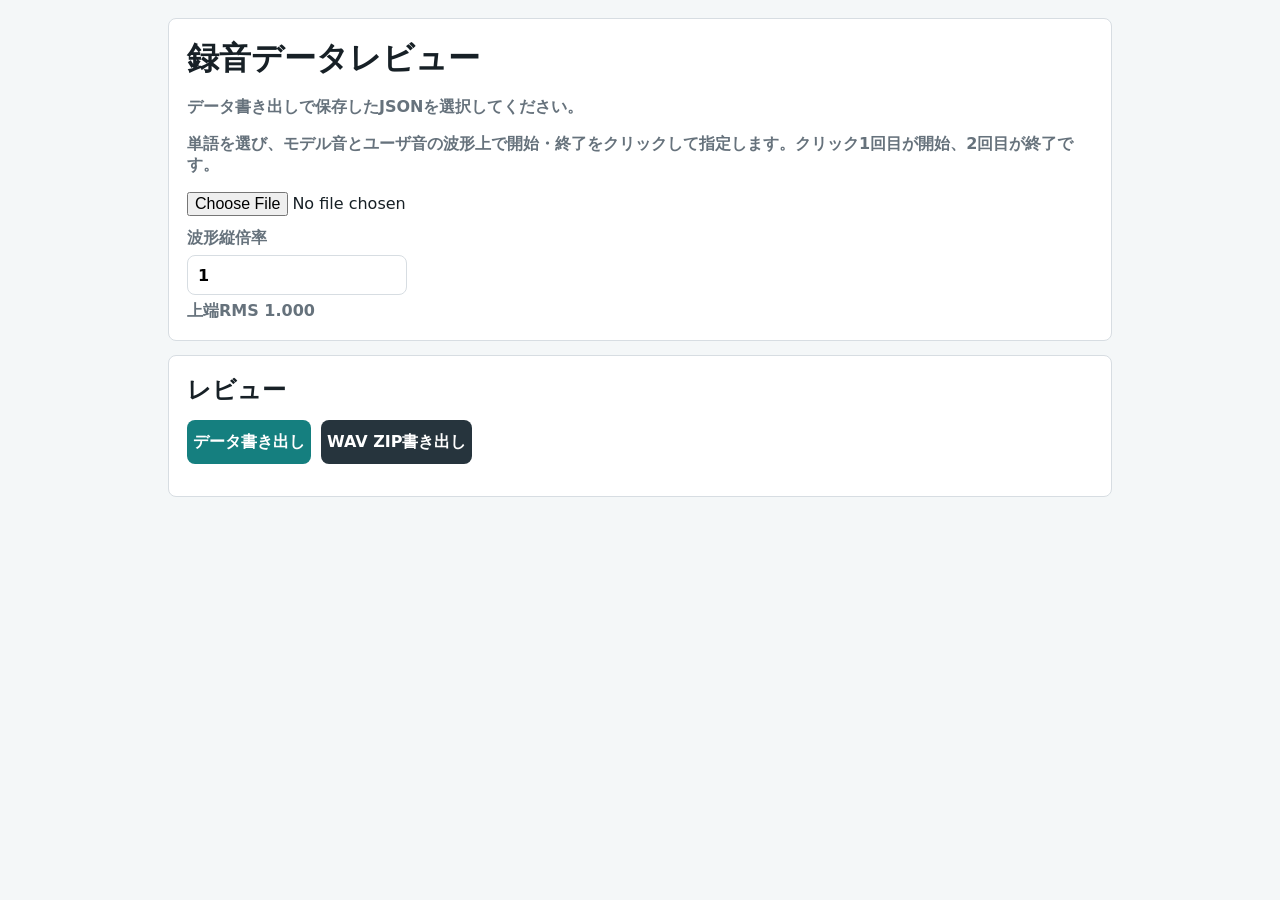
<file: soundData/viewer.html>
<!doctype html>
<html lang="ja">
  <head>
    <meta charset="utf-8">
    <meta name="viewport" content="width=device-width, initial-scale=1">
    <title>Sound Data Viewer</title>
    <style>
      * { box-sizing: border-box; }
      body {
        margin: 0;
        background: #f4f7f8;
        color: #172026;
        font-family: system-ui, -apple-system, BlinkMacSystemFont, "Segoe UI", sans-serif;
      }
      main {
        width: min(100%, 980px);
        margin: 0 auto;
        padding: 18px;
      }
      header, section {
        background: #fff;
        border: 1px solid #d7dde2;
        border-radius: 8px;
        margin-bottom: 14px;
        padding: 18px;
      }
      .notice {
        color: #66727c;
        font-weight: 700;
      }
      h1, h2 { margin: 0; }
      input, button {
        font: inherit;
      }
      input[type="number"] {
        min-height: 40px;
        border: 1px solid #d7dde2;
        border-radius: 8px;
        padding: 8px 10px;
        font-weight: 750;
      }
      button {
        min-height: 44px;
        border: 0;
        border-radius: 8px;
        background: #157f7f;
        color: #fff;
        font-weight: 750;
      }
      .review-list {
        display: grid;
        gap: 8px;
        margin-top: 14px;
      }
      .review-row {
        display: grid;
        grid-template-columns: 80px 1fr 80px;
        align-items: center;
        gap: 10px;
        border: 1px solid #d7dde2;
        border-radius: 8px;
        padding: 10px;
        background: #fff;
      }
      .review-row button {
        background: #26343d;
      }
      .review-row.saved button {
        background: #c5362f;
      }
      .toolbar {
        display: flex;
        flex-wrap: wrap;
        gap: 10px;
        margin-top: 14px;
      }
      .scale-box {
        display: grid;
        gap: 6px;
        margin-top: 12px;
        max-width: 220px;
      }
      .secondary-button {
        background: #26343d;
      }
      .word {
        font-size: clamp(2.3rem, 12vw, 5rem);
        line-height: 1;
        font-weight: 800;
      }
      .meaning, .meta {
        color: #66727c;
        font-weight: 700;
      }
      .score-grid {
        display: grid;
        grid-template-columns: repeat(3, 1fr);
        gap: 10px;
        margin-top: 16px;
      }
      .score-tile {
        border: 1px solid #d7dde2;
        border-radius: 8px;
        padding: 10px;
      }
      .score-tile span {
        display: block;
        color: #66727c;
        font-weight: 700;
      }
      .score-tile strong {
        display: block;
        font-size: 1.8rem;
      }
      .wave-stack {
        display: grid;
        gap: 14px;
      }
      img {
        display: block;
        width: 100%;
        border: 1px solid #d7dde2;
        border-radius: 8px;
        background: #fbfcfd;
      }
      audio {
        width: 100%;
        margin: 8px 0;
      }
      canvas {
        display: block;
        width: 100%;
        height: 170px;
        margin-top: 8px;
        border: 1px solid #d7dde2;
        border-radius: 8px;
        background: #fbfcfd;
        cursor: crosshair;
      }
      .mark-readout {
        color: #66727c;
        font-weight: 750;
        margin: 8px 0 0;
      }
      .save-panel {
        display: flex;
        flex-wrap: wrap;
        gap: 10px;
        margin-top: 14px;
      }
      [hidden] { display: none; }
      @media (max-width: 680px) {
        .score-grid { grid-template-columns: 1fr; }
        .review-row { grid-template-columns: 64px 1fr 64px; }
      }
    </style>
  </head>
  <body>
    <main>
      <header>
        <h1>録音データレビュー</h1>
        <p class="meta">データ書き出しで保存したJSONを選択してください。</p>
        <p class="notice">単語を選び、モデル音とユーザ音の波形上で開始・終了をクリックして指定します。クリック1回目が開始、2回目が終了です。</p>
        <input id="fileInput" type="file" accept=".json,application/json">
        <label class="scale-box">
          <span class="meta">波形縦倍率</span>
          <input id="waveScaleInput" type="number" min="1" max="99" step="1" value="1">
          <span class="meta" id="waveScaleReadout">上端RMS 1.000</span>
        </label>
      </header>

      <section id="reviewView">
        <h2>レビュー</h2>
        <div class="toolbar">
          <button id="exportMarksButton" type="button">データ書き出し</button>
          <button id="downloadWavButton" class="secondary-button" type="button">WAV ZIP書き出し</button>
        </div>
        <div id="reviewList" class="review-list"></div>
      </section>

      <section id="detailView" hidden>
        <button id="backButton" type="button">レビューへ戻る</button>
        <div class="meta" id="wordNumber"></div>
        <div class="word" id="wordText"></div>
        <div class="meaning" id="meaningText"></div>
        <div class="score-grid">
          <div class="score-tile"><span>総合</span><strong id="overallScore">--</strong></div>
          <div class="score-tile"><span>母音一致</span><strong id="vowelScore">--</strong></div>
          <div class="score-tile"><span>重点音</span><strong id="focusScore">--</strong></div>
        </div>
      </section>

      <section id="waveView" hidden>
        <h2>波形比較</h2>
        <div class="wave-stack">
          <div>
            <p class="meta">モデル録音 全体</p>
            <audio id="modelRawAudio" controls></audio>
            <canvas id="modelMarkCanvas" width="1200" height="220" aria-label="モデル録音の有音区間指定"></canvas>
            <p class="mark-readout" id="modelMarkText">開始 -- / 終了 --</p>
          </div>
          <div>
            <p class="meta">あなたの録音 全体</p>
            <audio id="userRawAudio" controls></audio>
            <canvas id="userMarkCanvas" width="1200" height="220" aria-label="ユーザ録音の有音区間指定"></canvas>
            <p class="mark-readout" id="userMarkText">開始 -- / 終了 --</p>
          </div>
        </div>
        <div class="save-panel">
          <button id="saveMarksButton" type="button">セーブ</button>
          <button id="clearMarksButton" class="secondary-button" type="button">マークをクリア</button>
        </div>
      </section>

      <section id="spectrumView" hidden>
        <h2>スペクトラム</h2>
        <div class="wave-stack">
          <img id="modelSpectrum" alt="モデルスペクトラム">
          <img id="userSpectrum" alt="ユーザスペクトラム">
        </div>
      </section>
    </main>
    <script>
      const state = {
        records: [],
        annotations: [],
        currentIndex: -1,
        decoded: new Map(),
        audioContext: null,
        waveScale: 1,
        playbackFrame: null,
      };
      const fileInput = document.querySelector("#fileInput");
      const waveScaleInput = document.querySelector("#waveScaleInput");
      const reviewList = document.querySelector("#reviewList");
      const reviewView = document.querySelector("#reviewView");
      const detailView = document.querySelector("#detailView");
      const waveView = document.querySelector("#waveView");
      const spectrumView = document.querySelector("#spectrumView");
      const modelCanvas = document.querySelector("#modelMarkCanvas");
      const userCanvas = document.querySelector("#userMarkCanvas");
      const modelRawAudio = document.querySelector("#modelRawAudio");
      const userRawAudio = document.querySelector("#userRawAudio");

      fileInput.addEventListener("change", async (event) => {
        const file = event.target.files[0];
        if (!file) return;
        const payload = JSON.parse(await file.text());
        state.records = payload.records || [];
        state.annotations = state.records.map((record) => ({
          id: record.id,
          displaySpelling: record.displaySpelling,
          model: { startMs: null, endMs: null },
          user: { startMs: null, endMs: null },
          saved: false,
        }));
        state.decoded.clear();
        renderReview();
      });

      waveScaleInput.addEventListener("change", async () => {
        state.waveScale = clamp(Math.round(Number(waveScaleInput.value) || 1), 1, 99);
        waveScaleInput.value = state.waveScale;
        renderWaveScaleReadout();
        await drawCurrentWaveforms();
      });

      document.querySelector("#backButton").addEventListener("click", () => {
        detailView.hidden = true;
        waveView.hidden = true;
        spectrumView.hidden = true;
        reviewView.hidden = false;
      });

      document.querySelector("#saveMarksButton").addEventListener("click", saveCurrentMarks);
      document.querySelector("#clearMarksButton").addEventListener("click", clearCurrentMarks);
      document.querySelector("#exportMarksButton").addEventListener("click", exportMarks);
      document.querySelector("#downloadWavButton").addEventListener("click", () => downloadWavZip(state.records));
      modelCanvas.addEventListener("click", (event) => markFromCanvas(event, "model"));
      userCanvas.addEventListener("click", (event) => markFromCanvas(event, "user"));
      setupPlaybackMarker(modelRawAudio);
      setupPlaybackMarker(userRawAudio);

      function renderReview() {
        reviewList.innerHTML = state.records.map((record, index) => `
          <div class="review-row ${state.annotations[index]?.saved ? "saved" : ""}">
            <button type="button" data-index="${index}">${escapeHtml(record.id)}</button>
            <span>${escapeHtml(record.displaySpelling)}</span>
            <strong>${state.annotations[index]?.saved ? "済" : (record.scores?.overall ?? "--")}</strong>
          </div>
        `).join("");
        reviewList.querySelectorAll("button").forEach((button) => {
          button.addEventListener("click", () => showDetail(Number(button.dataset.index)));
        });
      }

      async function showDetail(index) {
        const record = state.records[index];
        state.currentIndex = index;
        reviewView.hidden = true;
        detailView.hidden = false;
        waveView.hidden = false;
        spectrumView.hidden = false;
        document.querySelector("#wordNumber").textContent = record.id;
        document.querySelector("#wordText").textContent = record.displaySpelling;
        document.querySelector("#meaningText").textContent = record.displayMeaning || "";
        document.querySelector("#overallScore").textContent = record.scores?.overall ?? "--";
        document.querySelector("#vowelScore").textContent = record.scores?.vowelScore ?? "--";
        document.querySelector("#focusScore").textContent = record.scores?.focusScore ?? "--";
        setMedia("#modelRawAudio", record.model.rawAudio);
        setMedia("#userRawAudio", record.user.rawAudio);
        document.querySelector("#modelSpectrum").src = record.model.spectrumPng;
        document.querySelector("#userSpectrum").src = record.user.spectrumPng;
        await drawCurrentWaveforms();
      }

      function setMedia(selector, src) {
        const element = document.querySelector(selector);
        element.src = src || "";
      }

      async function drawCurrentWaveforms() {
        const index = state.currentIndex;
        if (index < 0) return;
        const record = state.records[index];
        const [model, user] = await Promise.all([
          decodeRecordAudio(index, "model", record.model.rawAudio),
          decodeRecordAudio(index, "user", record.user.rawAudio),
        ]);
        renderWaveScaleReadout();
        drawWaveform(modelCanvas, model.samples, model.sampleRate, getCurrentMark("model"), "#157f7f", modelRawAudio.currentTime * 1000);
        drawWaveform(userCanvas, user.samples, user.sampleRate, getCurrentMark("user"), "#bd5a2a", userRawAudio.currentTime * 1000);
        renderMarkText();
      }

      function redrawCurrentWaveformsFromCache() {
        const index = state.currentIndex;
        if (index < 0) return;
        const model = state.decoded.get(`${index}:model`);
        const user = state.decoded.get(`${index}:user`);
        if (model) drawWaveform(modelCanvas, model.samples, model.sampleRate, getCurrentMark("model"), "#157f7f", modelRawAudio.currentTime * 1000);
        if (user) drawWaveform(userCanvas, user.samples, user.sampleRate, getCurrentMark("user"), "#bd5a2a", userRawAudio.currentTime * 1000);
        renderMarkText();
      }

      async function decodeRecordAudio(index, target, dataUrl) {
        const key = `${index}:${target}`;
        if (state.decoded.has(key)) return state.decoded.get(key);
        const bytes = dataUrlToBytes(dataUrl);
        const audioContext = getAudioContext();
        const buffer = await audioContext.decodeAudioData(bytes.buffer.slice(0));
        const decoded = {
          buffer,
          samples: buffer.getChannelData(0),
          sampleRate: buffer.sampleRate,
          durationMs: Math.round(buffer.duration * 1000),
        };
        state.decoded.set(key, decoded);
        return decoded;
      }

      function getAudioContext() {
        if (!state.audioContext) {
          const AudioContextClass = window.AudioContext || window.webkitAudioContext;
          state.audioContext = new AudioContextClass();
        }
        return state.audioContext;
      }

      function drawWaveform(canvas, samples, sampleRate, mark, color, playbackMs = 0) {
        const context = canvas.getContext("2d");
        const { width, height } = canvas;
        context.clearRect(0, 0, width, height);
        context.fillStyle = "#fbfcfd";
        context.fillRect(0, 0, width, height);
        context.strokeStyle = "#e6ebef";
        context.lineWidth = 1;
        for (let i = 1; i < 4; i += 1) {
          const y = (height / 4) * i;
          context.beginPath();
          context.moveTo(0, y);
          context.lineTo(width, y);
          context.stroke();
        }

        const center = height / 2;
        const step = Math.max(1, Math.floor(samples.length / width));
        context.beginPath();
        for (let x = 0; x < width; x += 1) {
          const start = x * step;
          const end = Math.min(samples.length, start + step);
          let min = 0;
          let max = 0;
          for (let i = start; i < end; i += 1) {
            const sample = samples[i];
            if (sample < min) min = sample;
            if (sample > max) max = sample;
          }
          const scaledMax = clamp(max * state.waveScale, -1, 1);
          const scaledMin = clamp(min * state.waveScale, -1, 1);
          context.moveTo(x, center - scaledMax * center * 0.9);
          context.lineTo(x, center - scaledMin * center * 0.9);
        }
        context.strokeStyle = color;
        context.lineWidth = 1;
        context.stroke();

        const durationMs = (samples.length / sampleRate) * 1000;
        drawScaleLabel(context, height);
        drawMarkLine(context, width, height, durationMs, mark.startMs, "#1b67d1", "S");
        drawMarkLine(context, width, height, durationMs, mark.endMs, "#c5362f", "E");
        drawPlaybackLine(context, width, height, durationMs, playbackMs);
      }

      function drawScaleLabel(context, height) {
        const topValue = 1 / state.waveScale;
        context.fillStyle = "#66727c";
        context.font = "15px system-ui, sans-serif";
        context.fillText(`上端RMS ${topValue.toFixed(3)}`, 10, 20);
        context.fillText(`-${topValue.toFixed(3)}`, 10, height - 10);
      }

      function renderWaveScaleReadout() {
        document.querySelector("#waveScaleReadout").textContent = `上端RMS ${(1 / state.waveScale).toFixed(3)}`;
      }

      function drawMarkLine(context, width, height, durationMs, timeMs, color, label) {
        if (!Number.isFinite(timeMs)) return;
        const x = Math.max(0, Math.min(width, (timeMs / durationMs) * width));
        context.strokeStyle = color;
        context.lineWidth = 3;
        context.beginPath();
        context.moveTo(x, 0);
        context.lineTo(x, height);
        context.stroke();
        context.fillStyle = color;
        context.font = "16px system-ui, sans-serif";
        context.fillText(`${label} ${Math.round(timeMs)}ms`, Math.min(x + 6, width - 88), 20);
      }

      function drawPlaybackLine(context, width, height, durationMs, timeMs) {
        if (!Number.isFinite(timeMs) || timeMs <= 0 || timeMs > durationMs) return;
        const x = Math.max(0, Math.min(width, (timeMs / durationMs) * width));
        context.strokeStyle = "#111820";
        context.lineWidth = 2;
        context.beginPath();
        context.moveTo(x, 0);
        context.lineTo(x, height);
        context.stroke();
        context.fillStyle = "#111820";
        context.font = "15px system-ui, sans-serif";
        context.fillText(`${Math.round(timeMs)}ms`, Math.min(x + 6, width - 70), height - 10);
      }

      function setupPlaybackMarker(audio) {
        audio.addEventListener("play", startPlaybackMarkerLoop);
        audio.addEventListener("pause", redrawCurrentWaveformsFromCache);
        audio.addEventListener("seeked", redrawCurrentWaveformsFromCache);
        audio.addEventListener("ended", redrawCurrentWaveformsFromCache);
        audio.addEventListener("timeupdate", redrawCurrentWaveformsFromCache);
      }

      function startPlaybackMarkerLoop() {
        if (state.playbackFrame) return;
        const tick = () => {
          redrawCurrentWaveformsFromCache();
          if (!modelRawAudio.paused || !userRawAudio.paused) {
            state.playbackFrame = requestAnimationFrame(tick);
          } else {
            state.playbackFrame = null;
          }
        };
        state.playbackFrame = requestAnimationFrame(tick);
      }

      async function markFromCanvas(event, target) {
        const index = state.currentIndex;
        if (index < 0) return;
        const canvas = target === "model" ? modelCanvas : userCanvas;
        const decoded = await decodeRecordAudio(index, target, state.records[index][target].rawAudio);
        const rect = canvas.getBoundingClientRect();
        const ratio = Math.max(0, Math.min(1, (event.clientX - rect.left) / rect.width));
        const timeMs = Math.round(decoded.durationMs * ratio);
        const mark = getCurrentMark(target);
        if (Number.isFinite(mark.startMs) && Number.isFinite(mark.endMs)) {
          alert("開始・終了は指定済みです。やり直す場合は「マークをクリア」を押してから指定してください。");
          return;
        }
        if (!Number.isFinite(mark.startMs)) {
          mark.startMs = timeMs;
          mark.endMs = null;
        } else if (timeMs < mark.startMs) {
          mark.endMs = mark.startMs;
          mark.startMs = timeMs;
        } else {
          mark.endMs = timeMs;
        }
        state.annotations[index].saved = false;
        await drawCurrentWaveforms();
      }

      function getCurrentMark(target) {
        return state.annotations[state.currentIndex][target];
      }

      function renderMarkText() {
        document.querySelector("#modelMarkText").textContent = formatMark("モデル", getCurrentMark("model"));
        document.querySelector("#userMarkText").textContent = formatMark("あなた", getCurrentMark("user"));
      }

      function formatMark(label, mark) {
        return `${label}: 開始 ${formatMs(mark.startMs)} / 終了 ${formatMs(mark.endMs)}`;
      }

      function formatMs(value) {
        return Number.isFinite(value) ? `${Math.round(value)} ms` : "--";
      }

      function saveCurrentMarks() {
        const index = state.currentIndex;
        if (index < 0) return;
        const annotation = state.annotations[index];
        const complete = ["model", "user"].every((target) =>
          Number.isFinite(annotation[target].startMs) && Number.isFinite(annotation[target].endMs)
        );
        if (!complete) {
          alert("モデル音とユーザ音の開始・終了をすべて指定してください。");
          return;
        }
        annotation.saved = true;
        detailView.hidden = true;
        waveView.hidden = true;
        spectrumView.hidden = true;
        reviewView.hidden = false;
        renderReview();
      }

      async function clearCurrentMarks() {
        const index = state.currentIndex;
        if (index < 0) return;
        state.annotations[index].model = { startMs: null, endMs: null };
        state.annotations[index].user = { startMs: null, endMs: null };
        state.annotations[index].saved = false;
        await drawCurrentWaveforms();
      }

      function exportMarks() {
        const rows = state.annotations
          .filter((item) => item.saved)
          .map((item) => ({
            id: item.id,
            spelling: item.displaySpelling,
            modelStartMs: Math.round(item.model.startMs),
            modelEndMs: Math.round(item.model.endMs),
            userStartMs: Math.round(item.user.startMs),
            userEndMs: Math.round(item.user.endMs),
          }));
        const csv = [
          "id,spelling,modelStartMs,modelEndMs,userStartMs,userEndMs",
          ...rows.map((row) => [
            csvCell(row.id),
            csvCell(row.spelling),
            row.modelStartMs,
            row.modelEndMs,
            row.userStartMs,
            row.userEndMs,
          ].join(",")),
        ].join("\n");
        const payload = {
          exportedAt: new Date().toISOString(),
          count: rows.length,
          annotations: rows,
        };
        downloadText(`voice-segments-${Date.now()}.csv`, csv, "text/csv;charset=utf-8");
        downloadText(`voice-segments-${Date.now()}.json`, JSON.stringify(payload, null, 2), "application/json");
      }

      function csvCell(value) {
        return `"${String(value ?? "").replace(/"/g, '""')}"`;
      }

      function downloadText(filename, text, type) {
        const url = URL.createObjectURL(new Blob([text], { type }));
        const anchor = document.createElement("a");
        anchor.href = url;
        anchor.download = filename;
        anchor.click();
        URL.revokeObjectURL(url);
      }

      function clamp(value, min, max) {
        return Math.max(min, Math.min(max, value));
      }

      async function downloadWavZip(records) {
        const files = [];
        for (const record of records) {
          if (record.model.rawAudio) {
            files.push({
              name: `wavData/${safeName(record.id)}_${safeName(record.displaySpelling)}_demo_all.wav`,
              bytes: dataUrlToBytes(record.model.rawAudio),
            });
          }
          files.push({
            name: `wavData/${safeName(record.id)}_${safeName(record.displaySpelling)}_demo_voice.wav`,
            bytes: dataUrlToBytes(record.model.trimmedAudio),
          });
          if (record.user.rawAudio) {
            files.push({
              name: `wavData/${safeName(record.id)}_${safeName(record.displaySpelling)}_user_all.wav`,
              bytes: dataUrlToBytes(record.user.rawAudio),
            });
          }
          files.push({
            name: `wavData/${safeName(record.id)}_${safeName(record.displaySpelling)}_user_voice.wav`,
            bytes: dataUrlToBytes(record.user.trimmedAudio),
          });
        }
        const zip = createZip(files);
        const url = URL.createObjectURL(new Blob([zip], { type: "application/zip" }));
        const anchor = document.createElement("a");
        anchor.href = url;
        anchor.download = `wavData-${Date.now()}.zip`;
        anchor.click();
        URL.revokeObjectURL(url);
      }

      function safeName(value) {
        return String(value ?? "")
          .replace(/[\\/:*?"<>|]/g, "_")
          .replace(/\s+/g, "_")
          .slice(0, 80);
      }

      function dataUrlToBytes(dataUrl) {
        const base64 = String(dataUrl || "").split(",")[1] || "";
        const binary = atob(base64);
        const bytes = new Uint8Array(binary.length);
        for (let i = 0; i < binary.length; i += 1) bytes[i] = binary.charCodeAt(i);
        return bytes;
      }

      function createZip(files) {
        const chunks = [];
        const central = [];
        let offset = 0;
        for (const file of files) {
          const nameBytes = new TextEncoder().encode(file.name);
          const crc = crc32(file.bytes);
          const local = new Uint8Array(30 + nameBytes.length);
          const view = new DataView(local.buffer);
          view.setUint32(0, 0x04034b50, true);
          view.setUint16(4, 20, true);
          view.setUint16(6, 0, true);
          view.setUint16(8, 0, true);
          view.setUint32(10, 0, true);
          view.setUint32(14, crc, true);
          view.setUint32(18, file.bytes.length, true);
          view.setUint32(22, file.bytes.length, true);
          view.setUint16(26, nameBytes.length, true);
          local.set(nameBytes, 30);
          chunks.push(local, file.bytes);

          const center = new Uint8Array(46 + nameBytes.length);
          const centerView = new DataView(center.buffer);
          centerView.setUint32(0, 0x02014b50, true);
          centerView.setUint16(4, 20, true);
          centerView.setUint16(6, 20, true);
          centerView.setUint16(8, 0, true);
          centerView.setUint16(10, 0, true);
          centerView.setUint32(12, 0, true);
          centerView.setUint32(16, crc, true);
          centerView.setUint32(20, file.bytes.length, true);
          centerView.setUint32(24, file.bytes.length, true);
          centerView.setUint16(28, nameBytes.length, true);
          centerView.setUint32(42, offset, true);
          center.set(nameBytes, 46);
          central.push(center);
          offset += local.length + file.bytes.length;
        }
        const centralOffset = offset;
        for (const item of central) {
          chunks.push(item);
          offset += item.length;
        }
        const end = new Uint8Array(22);
        const endView = new DataView(end.buffer);
        endView.setUint32(0, 0x06054b50, true);
        endView.setUint16(8, files.length, true);
        endView.setUint16(10, files.length, true);
        endView.setUint32(12, offset - centralOffset, true);
        endView.setUint32(16, centralOffset, true);
        chunks.push(end);
        return concatBytes(chunks);
      }

      function concatBytes(chunks) {
        const size = chunks.reduce((sum, chunk) => sum + chunk.length, 0);
        const out = new Uint8Array(size);
        let offset = 0;
        for (const chunk of chunks) {
          out.set(chunk, offset);
          offset += chunk.length;
        }
        return out;
      }

      function crc32(bytes) {
        let crc = -1;
        for (const byte of bytes) {
          crc ^= byte;
          for (let i = 0; i < 8; i += 1) {
            crc = (crc >>> 1) ^ (0xedb88320 & -(crc & 1));
          }
        }
        return (crc ^ -1) >>> 0;
      }

      function escapeHtml(value) {
        return String(value ?? "").replace(/[&<>"']/g, (char) => ({
          "&": "&amp;",
          "<": "&lt;",
          ">": "&gt;",
          "\"": "&quot;",
          "'": "&#39;",
        }[char]));
      }
    </script>
  </body>
</html>
</file>
